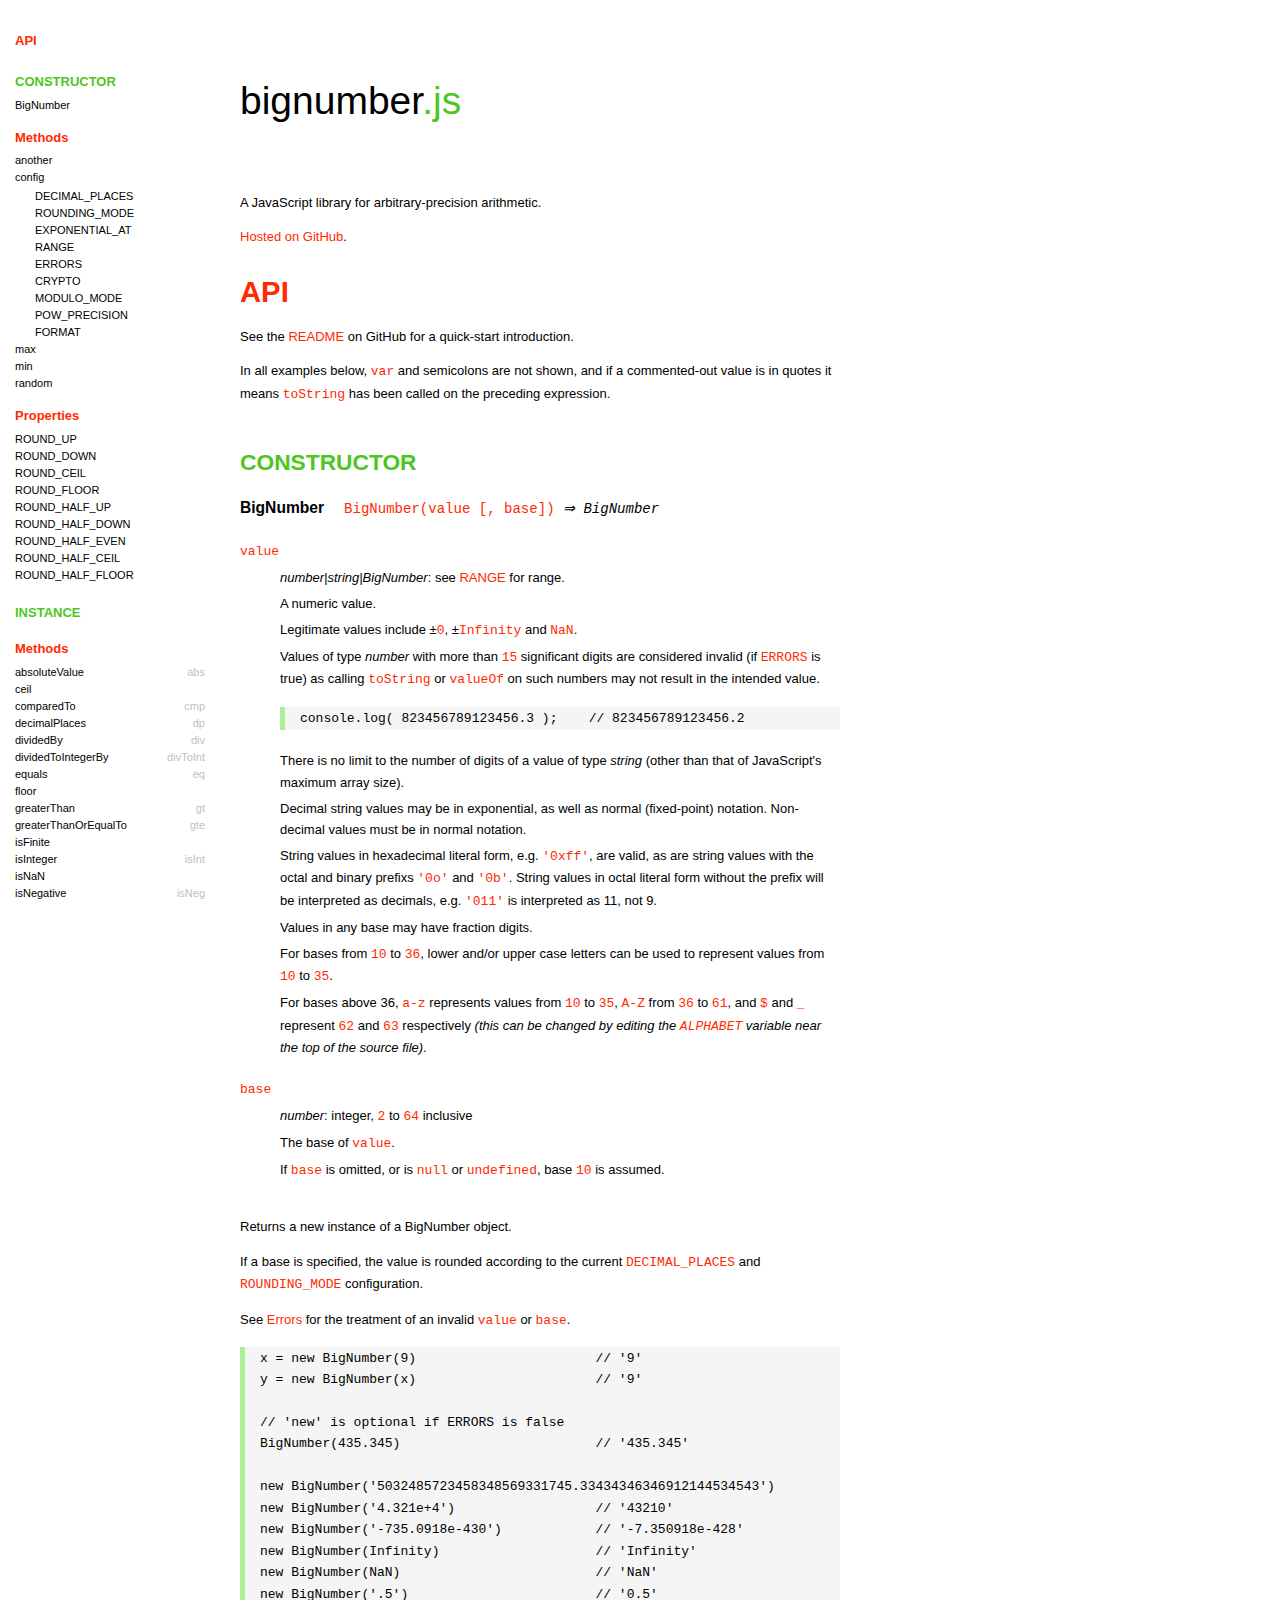
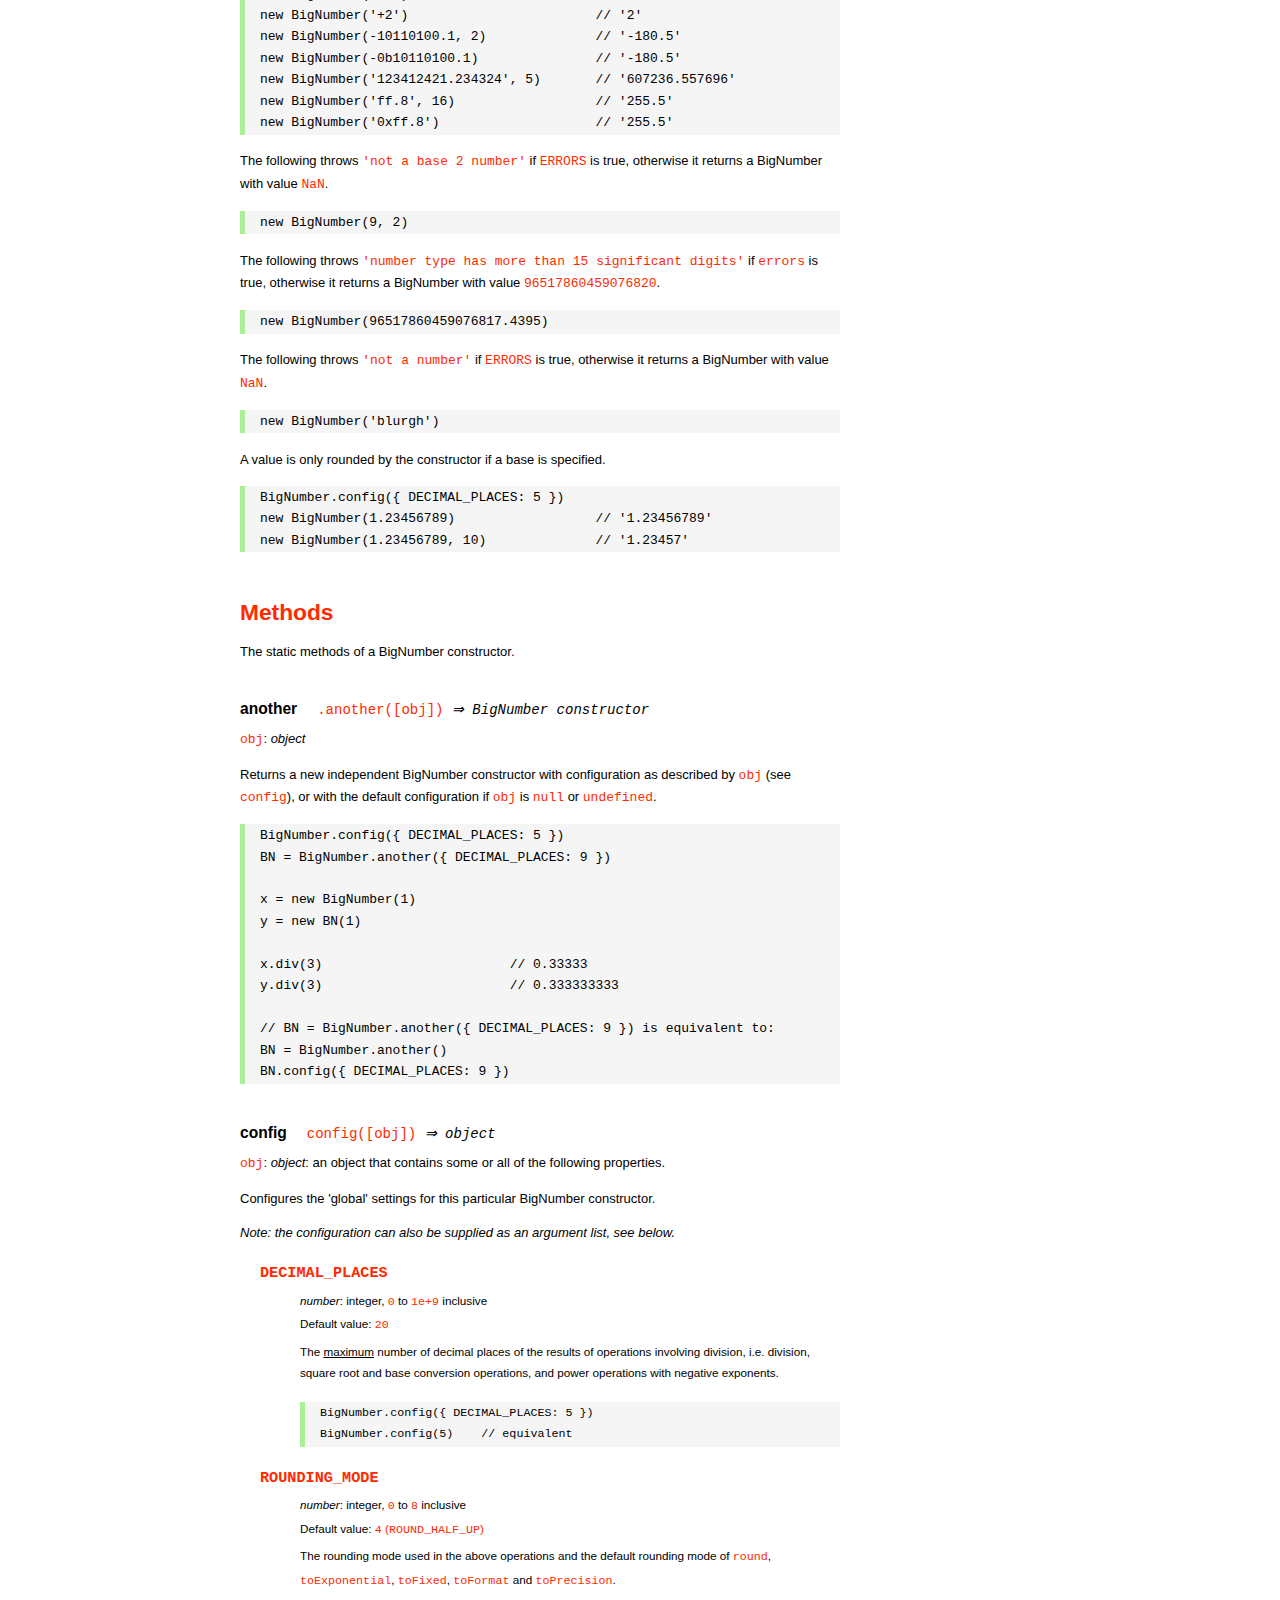
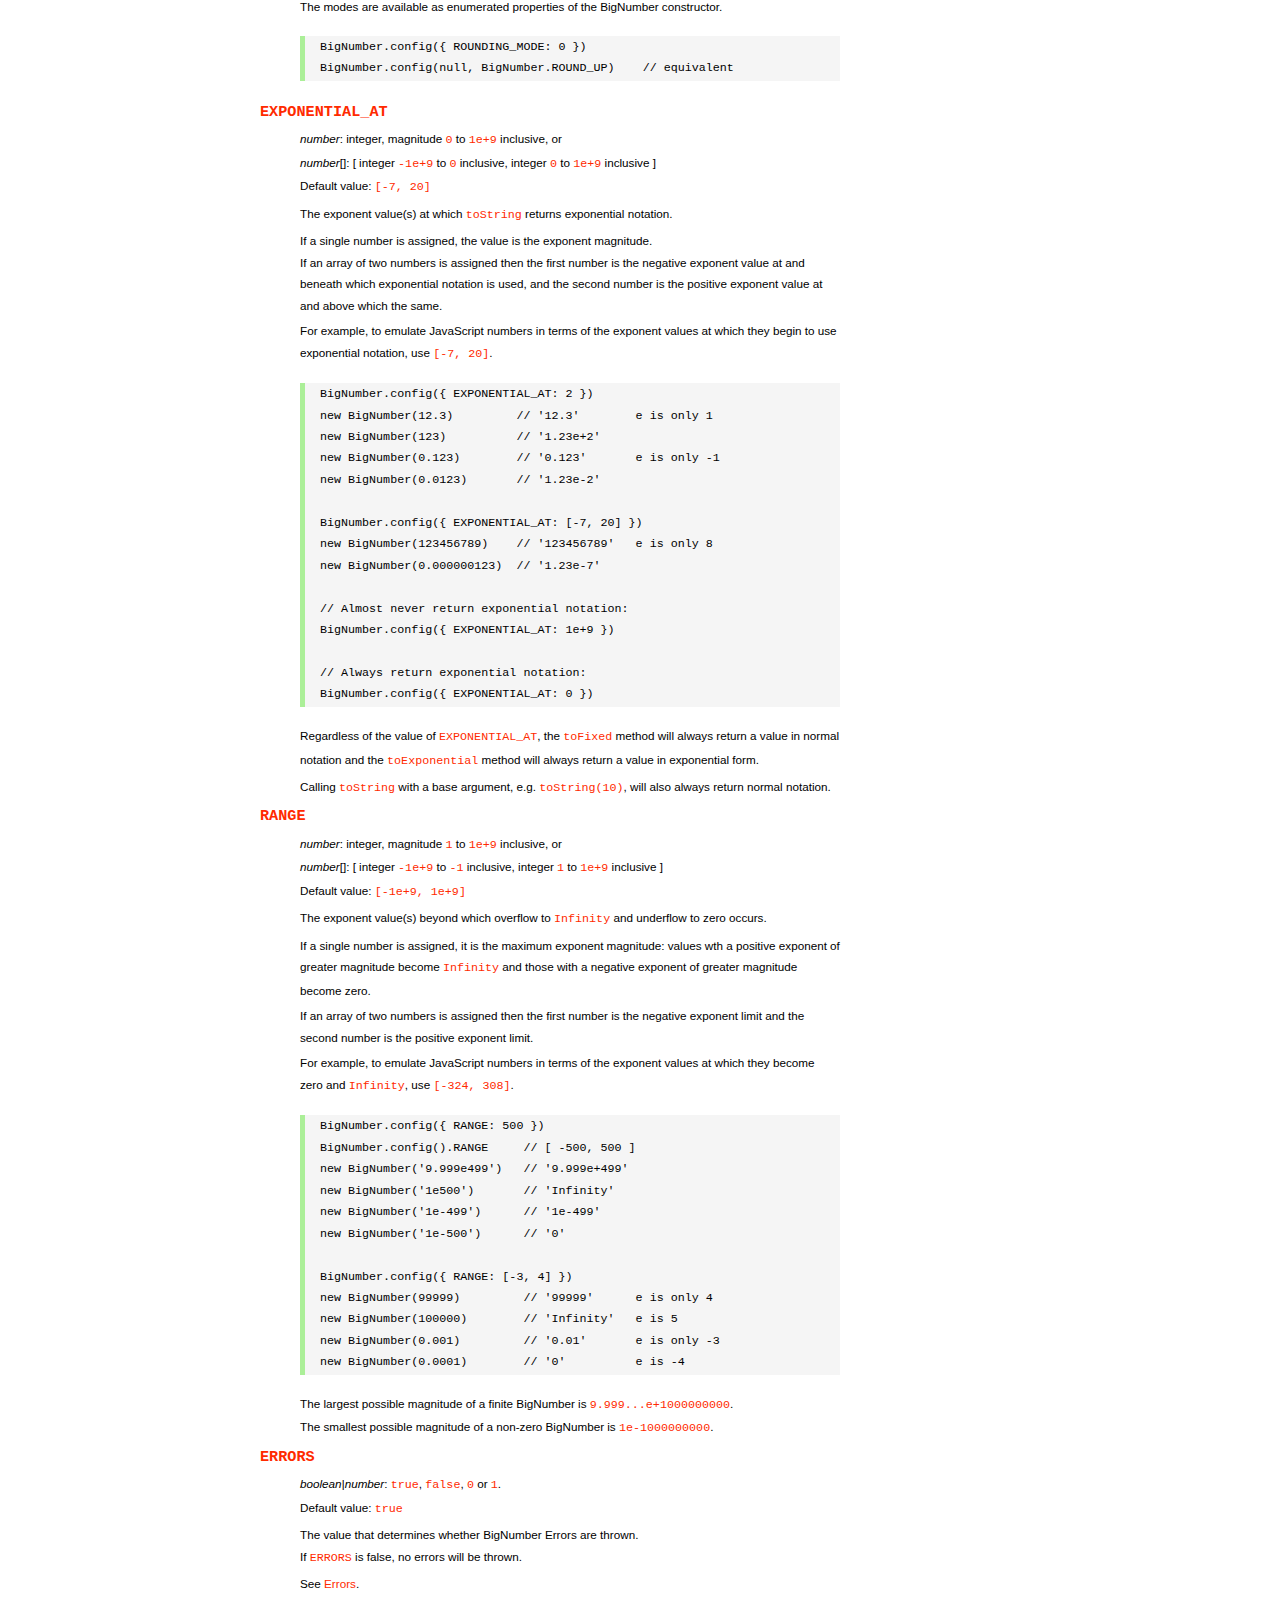
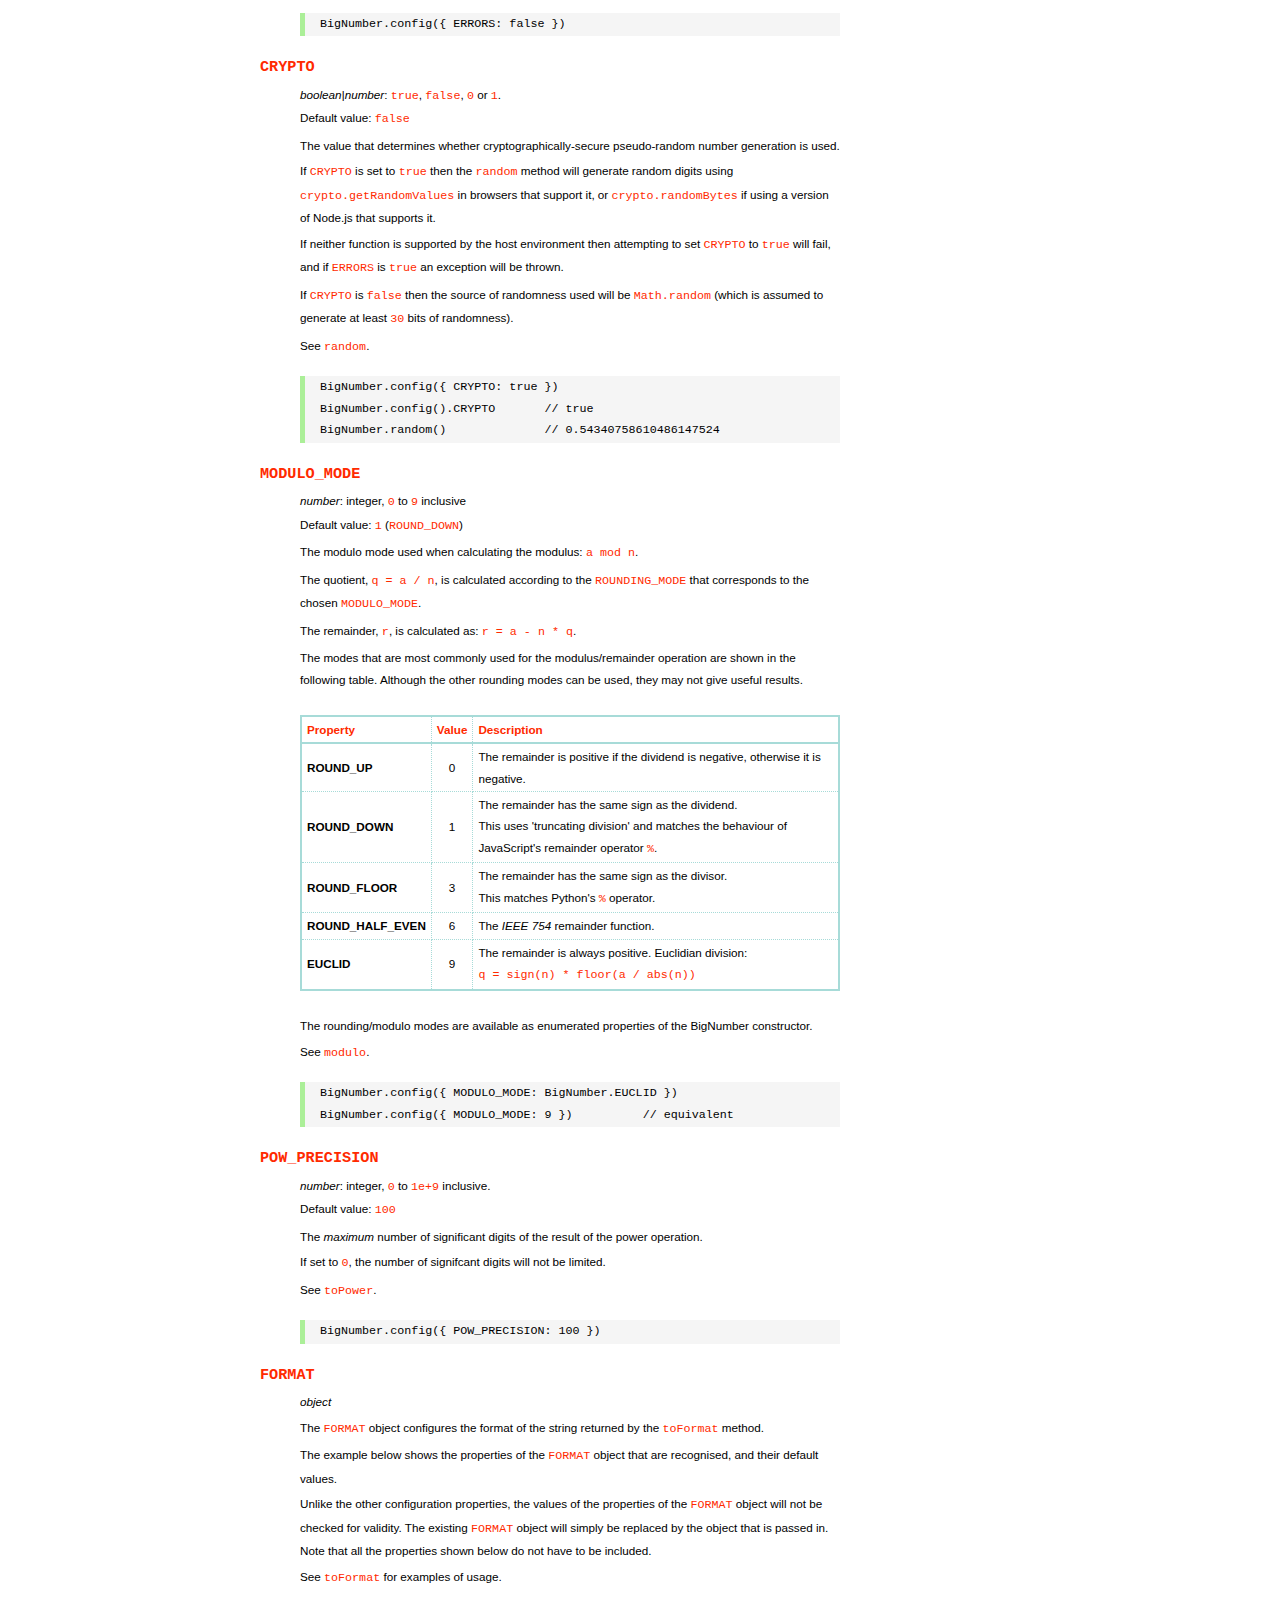
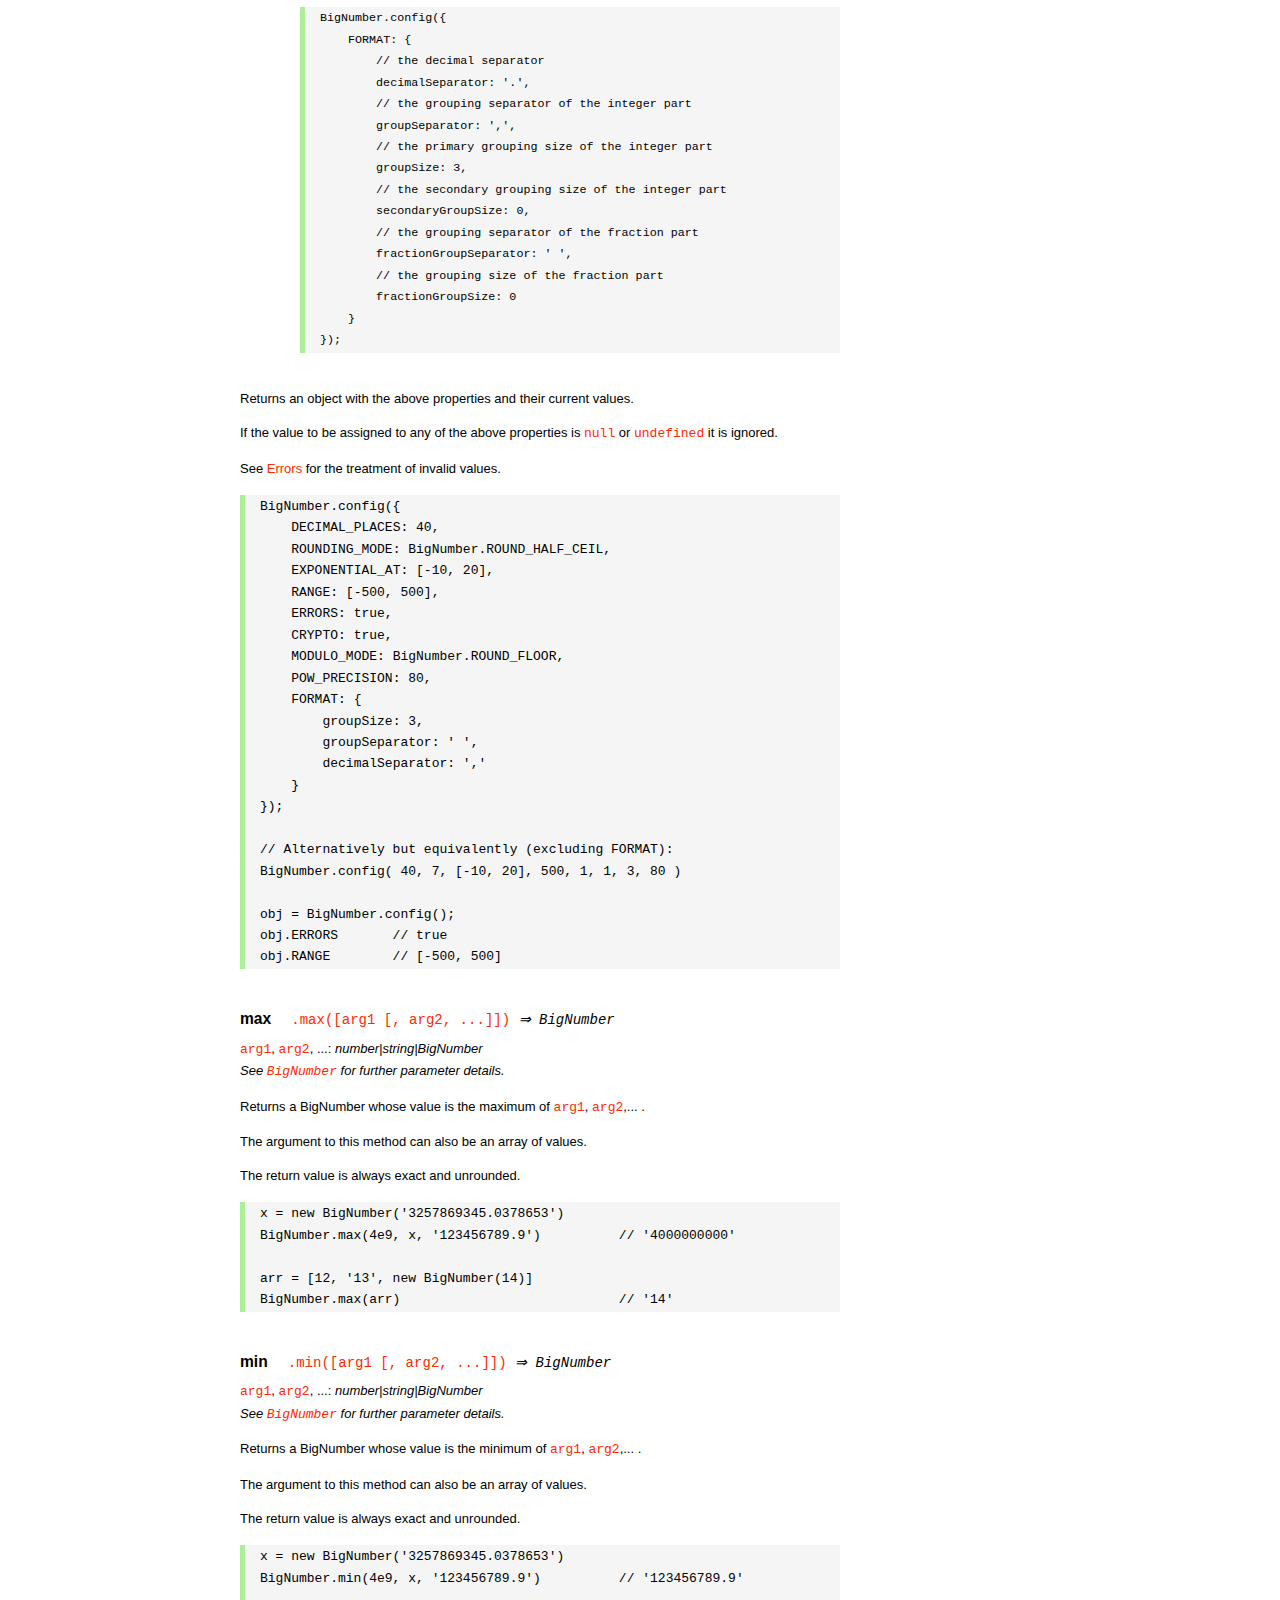
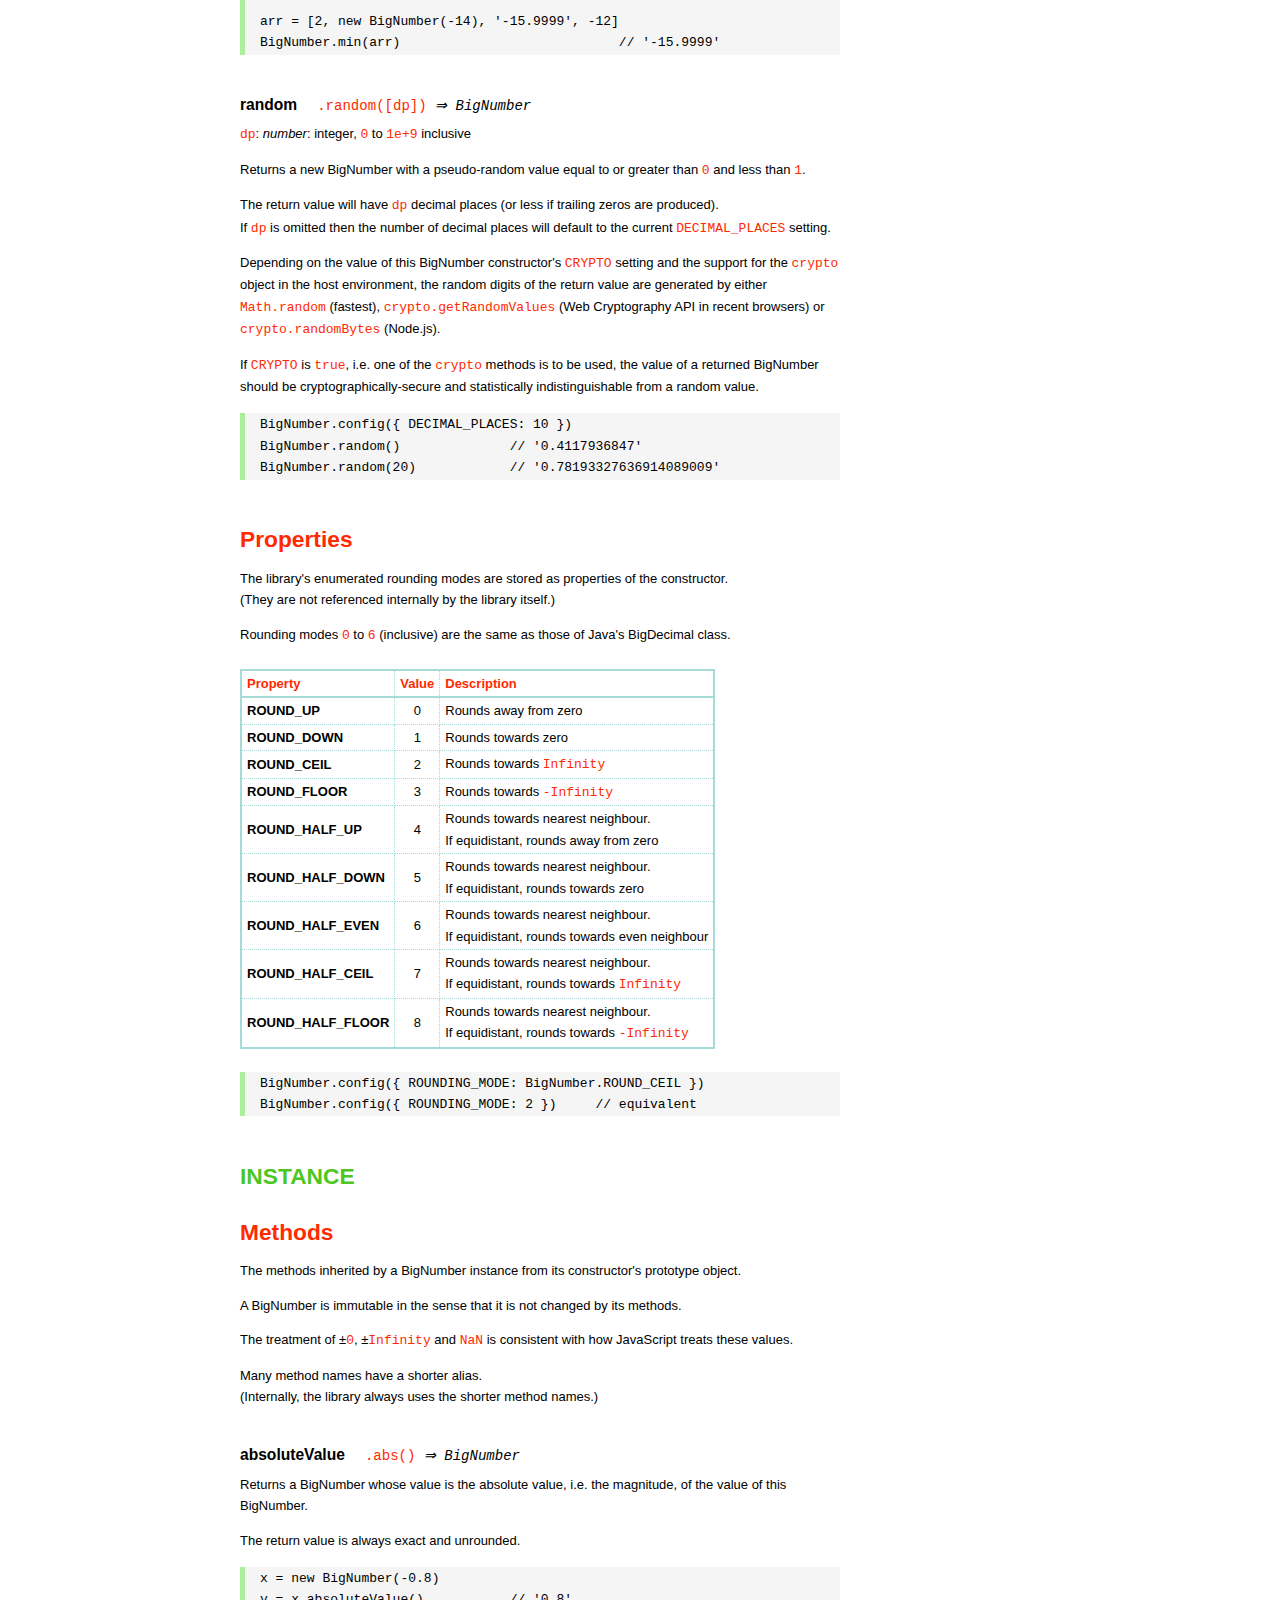
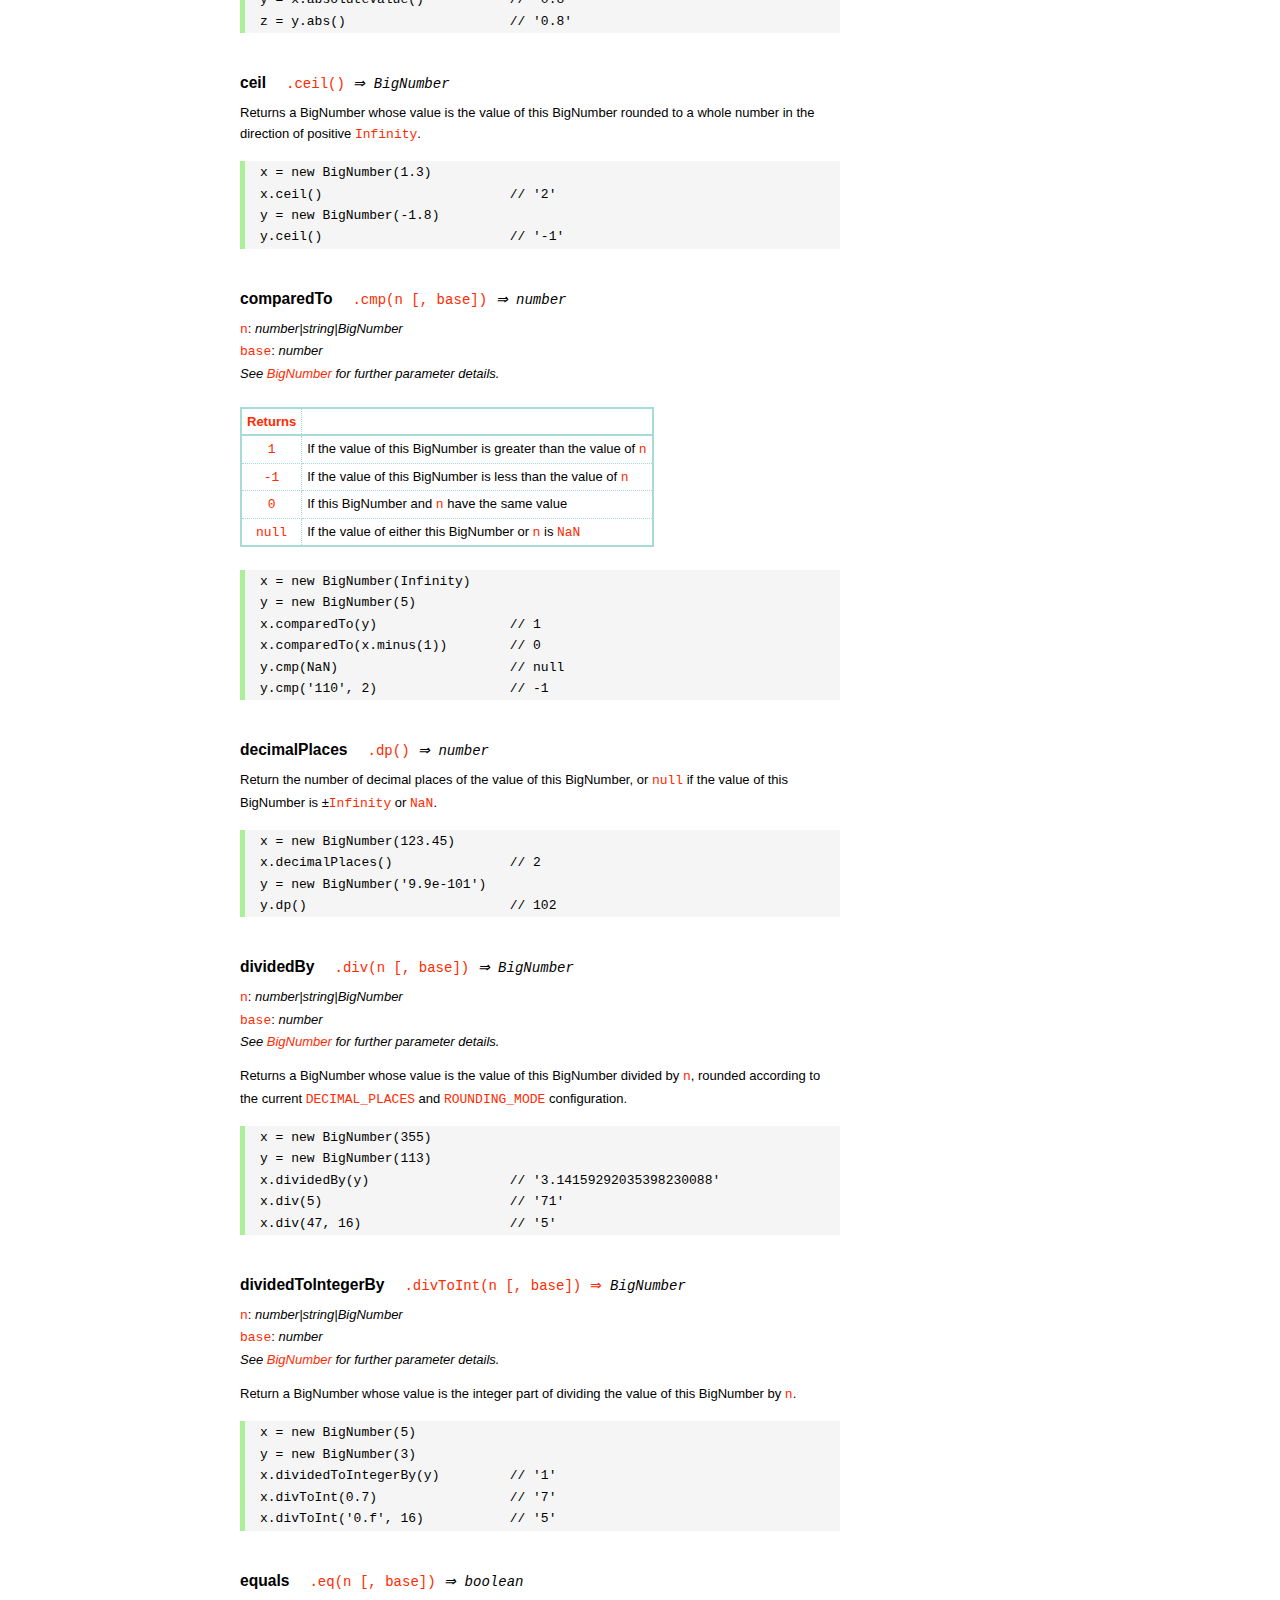
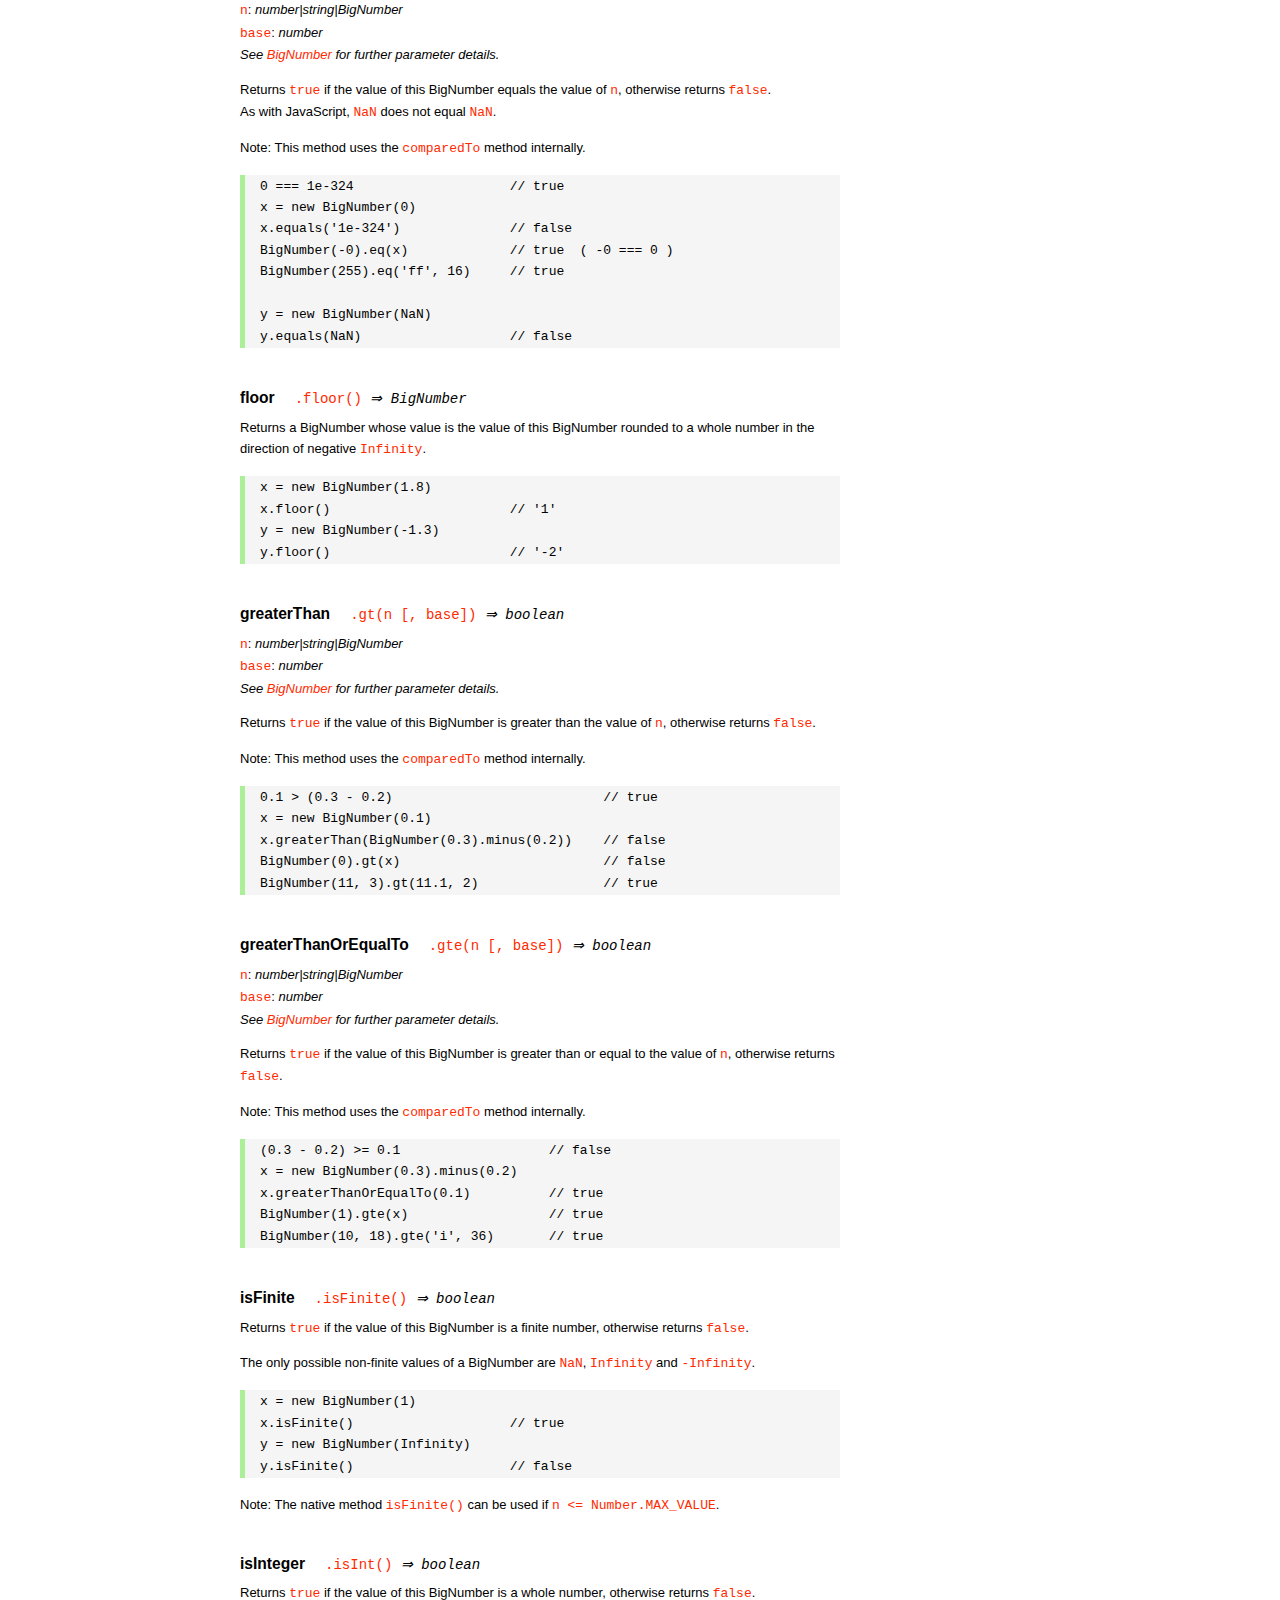
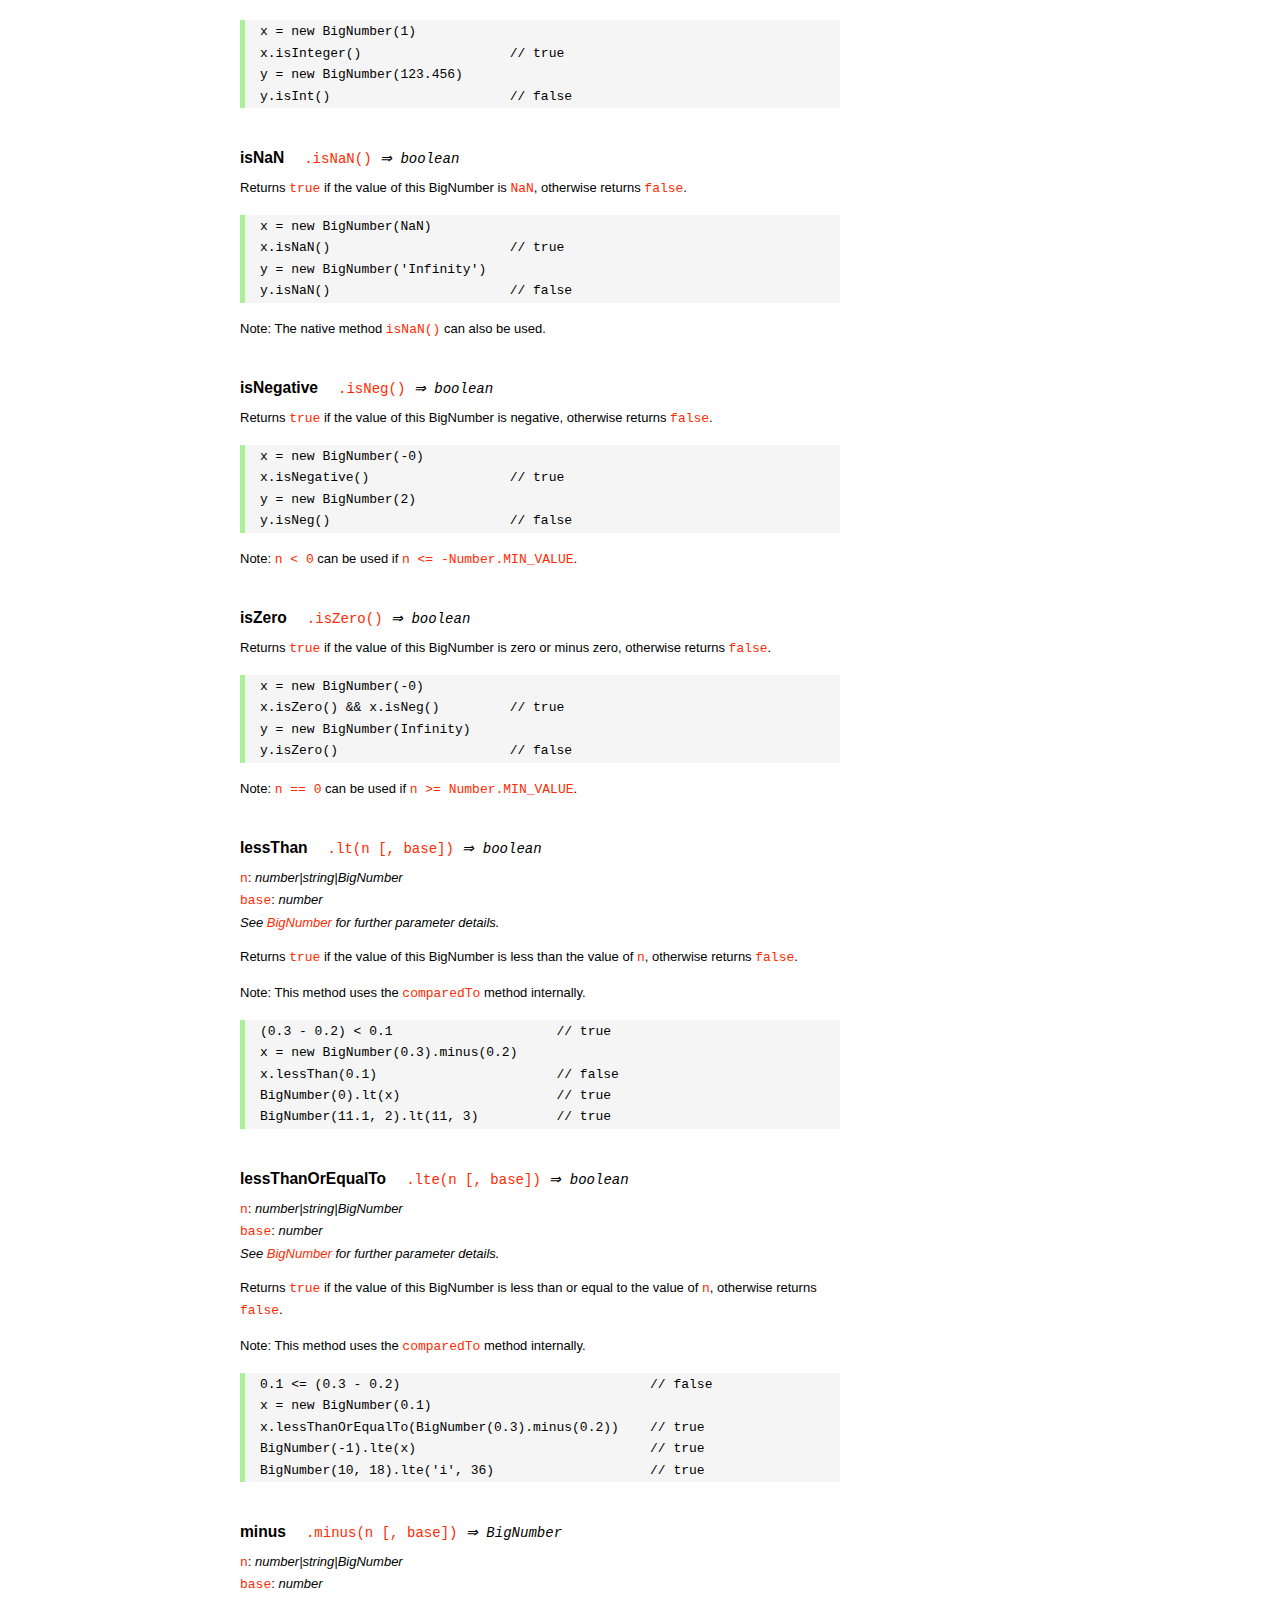
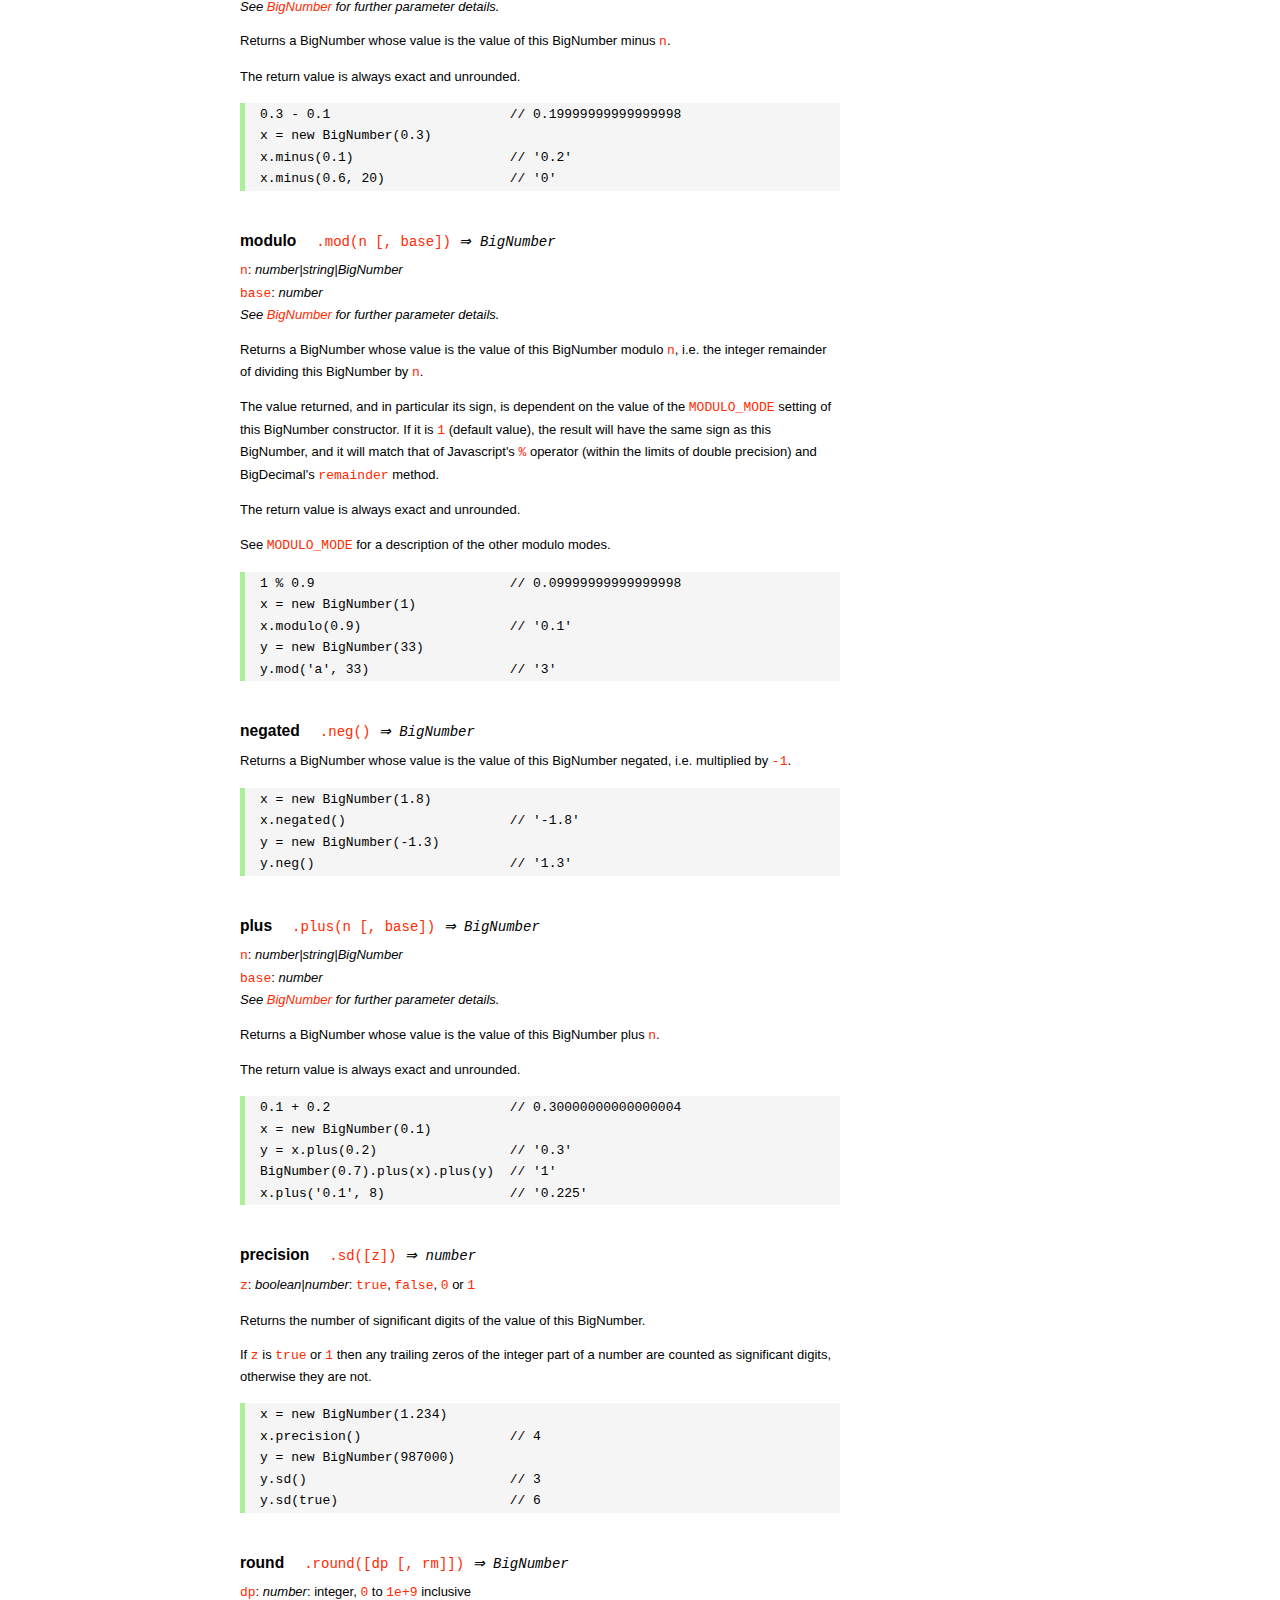
<file: node_modules/bignumber.js/doc/API.html>
<!DOCTYPE HTML>
<html>
<head>
<meta charset="utf-8">
<meta http-equiv="X-UA-Compatible" content="IE=edge">
<meta name="Author" content="M Mclaughlin">
<title>bignumber.js API</title>
<style>
html{font-size:100%}
body{background:#fff;font-family:"Helvetica Neue",Helvetica,Arial,sans-serif;font-size:13px;
  line-height:1.65em;min-height:100%;margin:0}
body,i{color:#000}
.nav{background:#fff;position:fixed;top:0;bottom:0;left:0;width:200px;overflow-y:auto;
  padding:15px 0 30px 15px}
div.container{width:600px;margin:50px 0 50px 240px}
p{margin:0 0 1em;width:600px}
pre,ul{margin:1em 0}
h1,h2,h3,h4,h5{margin:0;padding:1.5em 0 0}
h1,h2{padding:.75em 0}
!h1{font:400 3em Consolas,monaco,monospace;color:#000;margin-bottom:1em}
h1{font:400 3em Verdana,sans-serif;color:#000;margin-bottom:1em}
h2{font-size:2.25em;color:#ff2a00}
h3{font-size:1.75em;color:#4dc71f}
h4{font-size:1.75em;color:#ff2a00;padding-bottom:.75em}
h5{font-size:1.2em;margin-bottom:.4em}
h6{font-size:1.1em;margin-bottom:0.8em;padding:0.5em 0}
dd{padding-top:.35em}
dt{padding-top:.5em}
b{font-weight:700}
dt b{font-size:1.3em}
a,a:visited{color:#ff2a00;text-decoration:none}
a:active,a:hover{outline:0;text-decoration:underline}
.nav a,.nav b,.nav a:visited{display:block;color:#ff2a00;font-weight:700; margin-top:15px}
.nav b{color:#4dc71f;margin-top:20px;cursor:default;width:auto}
ul{list-style-type:none;padding:0 0 0 20px}
.nav ul{line-height:14px;padding-left:0;margin:5px 0 0}
.nav ul a,.nav ul a:visited,span{display:inline;color:#000;font-family:Verdana,Geneva,sans-serif;
  font-size:11px;font-weight:400;margin:0}
.inset,ul.inset{margin-left:20px}
.inset{font-size:.9em}
.nav li{width:auto;margin:0 0 3px}
.alias{font-style:italic;margin-left:20px}
table{border-collapse:collapse;border-spacing:0;border:2px solid #a7dbd8;margin:1.75em 0;padding:0}
td,th{text-align:left;margin:0;padding:2px 5px;border:1px dotted #a7dbd8}
th{border-top:2px solid #a7dbd8;border-bottom:2px solid #a7dbd8;color:#ff2a00}
code,pre{font-family:Consolas, monaco, monospace;font-weight:400}
pre{background:#f5f5f5;white-space:pre-wrap;word-wrap:break-word;border-left:5px solid #abef98;
  padding:1px 0 1px 15px;margin:1.2em 0}
code,.nav-title{color:#ff2a00}
.end{margin-bottom:25px}
.centre{text-align:center}
.error-table{font-size:13px;width:100%}
#faq{margin:3em 0 0}
li span{float:right;margin-right:10px;color:#c0c0c0}
#js{font:inherit;color:#4dc71f}
</style>
</head>
<body>

  <div class="nav">

    <a class='nav-title' href="#">API</a>

    <b> CONSTRUCTOR </b>
    <ul>
      <li><a href="#bignumber">BigNumber</a></li>
    </ul>

    <a href="#methods">Methods</a>
    <ul>
      <li><a href="#another">another</a></li>
      <li><a href="#config" >config</a></li>
      <li>
        <ul class="inset">
          <li><a href="#decimal-places">DECIMAL_PLACES</a></li>
          <li><a href="#rounding-mode" >ROUNDING_MODE</a></li>
          <li><a href="#exponential-at">EXPONENTIAL_AT</a></li>
          <li><a href="#range"         >RANGE</a></li>
          <li><a href="#errors"        >ERRORS</a></li>
          <li><a href="#crypto"        >CRYPTO</a></li>
          <li><a href="#modulo-mode"   >MODULO_MODE</a></li>
          <li><a href="#pow-precision" >POW_PRECISION</a></li>
          <li><a href="#format"        >FORMAT</a></li>
        </ul>
      </li>
      <li><a href="#max"    >max</a></li>
      <li><a href="#min"    >min</a></li>
      <li><a href="#random" >random</a></li>
    </ul>

    <a href="#constructor-properties">Properties</a>
    <ul>
      <li><a href="#round-up"        >ROUND_UP</a></li>
      <li><a href="#round-down"      >ROUND_DOWN</a></li>
      <li><a href="#round-ceil"      >ROUND_CEIL</a></li>
      <li><a href="#round-floor"     >ROUND_FLOOR</a></li>
      <li><a href="#round-half-up"   >ROUND_HALF_UP</a></li>
      <li><a href="#round-half-down" >ROUND_HALF_DOWN</a></li>
      <li><a href="#round-half-even" >ROUND_HALF_EVEN</a></li>
      <li><a href="#round-half-ceil" >ROUND_HALF_CEIL</a></li>
      <li><a href="#round-half-floor">ROUND_HALF_FLOOR</a></li>
    </ul>

    <b> INSTANCE </b>

    <a href="#prototype-methods">Methods</a>
    <ul>
      <li><a href="#abs"    >absoluteValue       </a><span>abs</span>     </li>
      <li><a href="#ceil"   >ceil                </a>                     </li>
      <li><a href="#cmp"    >comparedTo          </a><span>cmp</span>     </li>
      <li><a href="#dp"     >decimalPlaces       </a><span>dp</span>      </li>
      <li><a href="#div"    >dividedBy           </a><span>div</span>     </li>
      <li><a href="#divInt" >dividedToIntegerBy  </a><span>divToInt</span></li>
      <li><a href="#eq"     >equals              </a><span>eq</span>      </li>
      <li><a href="#floor"  >floor               </a>                     </li>
      <li><a href="#gt"     >greaterThan         </a><span>gt</span>      </li>
      <li><a href="#gte"    >greaterThanOrEqualTo</a><span>gte</span>     </li>
      <li><a href="#isF"    >isFinite            </a>                     </li>
      <li><a href="#isInt"  >isInteger           </a><span>isInt</span>   </li>
      <li><a href="#isNaN"  >isNaN               </a>                     </li>
      <li><a href="#isNeg"  >isNegative          </a><span>isNeg</span>   </li>
      <li><a href="#isZ"    >isZero              </a>                     </li>
      <li><a href="#lt"     >lessThan            </a><span>lt</span>      </li>
      <li><a href="#lte"    >lessThanOrEqualTo   </a><span>lte</span>     </li>
      <li><a href="#minus"  >minus               </a><span>sub</span>     </li>
      <li><a href="#mod"    >modulo              </a><span>mod</span>     </li>
      <li><a href="#neg"    >negated             </a><span>neg</span>     </li>
      <li><a href="#plus"   >plus                </a><span>add</span>     </li>
      <li><a href="#sd"     >precision           </a><span>sd</span>      </li>
      <li><a href="#round"  >round               </a>                     </li>
      <li><a href="#shift"  >shift               </a>                     </li>
      <li><a href="#sqrt"   >squareRoot          </a><span>sqrt</span>    </li>
      <li><a href="#times"  >times               </a><span>mul</span>     </li>
      <li><a href="#toD"    >toDigits            </a>                     </li>
      <li><a href="#toE"    >toExponential       </a>                     </li>
      <li><a href="#toFix"  >toFixed             </a>                     </li>
      <li><a href="#toFor"  >toFormat            </a>                     </li>
      <li><a href="#toFr"   >toFraction          </a>                     </li>
      <li><a href="#toJSON" >toJSON              </a>                     </li>
      <li><a href="#toN"    >toNumber            </a>                     </li>
      <li><a href="#pow"    >toPower             </a><span>pow</span>     </li>
      <li><a href="#toP"    >toPrecision         </a>                     </li>
      <li><a href="#toS"    >toString            </a>                     </li>
      <li><a href="#trunc"  >truncated           </a><span>trunc</span>   </li>
      <li><a href="#valueOf">valueOf             </a>                     </li>
    </ul>

    <a href="#instance-properties">Properties</a>
    <ul>
      <li><a href="#coefficient">c: coefficient</a></li>
      <li><a href="#exponent"   >e: exponent</a></li>
      <li><a href="#sign"       >s: sign</a></li>
    </ul>

    <a href="#zero-nan-infinity">Zero, NaN &amp; Infinity</a>
    <a href="#Errors">Errors</a>
    <a class='end' href="#faq">FAQ</a>

  </div>

  <div class="container">

    <h1>bignumber<span id='js'>.js</span></h1>

    <p>A JavaScript library for arbitrary-precision arithmetic.</p>
    <p><a href="https://github.com/MikeMcl/bignumber.js">Hosted on GitHub</a>. </p>

    <h2>API</h2>

    <p>
      See the <a href='https://github.com/MikeMcl/bignumber.js'>README</a> on GitHub for a
      quick-start introduction.
    </p>
    <p>
      In all examples below, <code>var</code> and semicolons are not shown, and if a commented-out
      value is in quotes it means <code>toString</code> has been called on the preceding expression.
    </p>


    <h3>CONSTRUCTOR</h3>

    <h5 id="bignumber">
      BigNumber<code class='inset'>BigNumber(value [, base]) <i>&rArr; BigNumber</i></code>
    </h5>
    <dl>
      <dt><code>value</code></dt>
      <dd>
        <i>number|string|BigNumber</i>: see <a href='#range'>RANGE</a> for
        range.
      </dd>
      <dd>
        A numeric value.
      </dd>
      <dd>
        Legitimate values include &plusmn;<code>0</code>, &plusmn;<code>Infinity</code> and
        <code>NaN</code>.
      </dd>
      <dd>
        Values of type <em>number</em> with more than <code>15</code> significant digits are
        considered invalid (if <a href='#errors'><code>ERRORS</code></a> is true) as calling
        <code><a href='#toS'>toString</a></code> or <code><a href='#valueOf'>valueOf</a></code> on
        such numbers may not result in the intended value.
        <pre>console.log( 823456789123456.3 );    // 823456789123456.2</pre>
      </dd>
      <dd>
        There is no limit to the number of digits of a value of type <em>string</em> (other than
        that of JavaScript's maximum array size).
      </dd>
      <dd>
        Decimal string values may be in exponential, as well as normal (fixed-point) notation.
        Non-decimal values must be in normal notation.
      </dd>
      <dd>
        String values in hexadecimal literal form, e.g. <code>'0xff'</code>, are valid, as are
        string values with the octal and binary prefixs <code>'0o'</code> and <code>'0b'</code>.
        String values in octal literal form without the prefix will be interpreted as
        decimals, e.g. <code>'011'</code> is interpreted as 11, not 9.
      </dd>
      <dd>Values in any base may have fraction digits.</dd>
      <dd>
        For bases from <code>10</code> to <code>36</code>, lower and/or upper case letters can be
        used to represent values from <code>10</code> to <code>35</code>.
      </dd>
      <dd>
        For bases above 36, <code>a-z</code> represents values from <code>10</code> to
        <code>35</code>, <code>A-Z</code> from <code>36</code> to <code>61</code>, and
        <code>$</code> and <code>_</code> represent <code>62</code> and <code>63</code> respectively
        <i>(this can be changed by editing the <code>ALPHABET</code> variable near the top of the
        source file)</i>.
      </dd>
    </dl>
    <dl>
      <dt><code>base</code></dt>
      <dd>
        <i>number</i>: integer, <code>2</code> to <code>64</code> inclusive
      </dd>
      <dd>The base of <code>value</code>.</dd>
      <dd>
        If <code>base</code> is omitted, or is <code>null</code> or <code>undefined</code>, base
        <code>10</code> is assumed.
      </dd>
    </dl>
    <br />
    <p>Returns a new instance of a BigNumber object.</p>
    <p>
      If a base is specified, the value is rounded according to
      the current <a href='#decimal-places'><code>DECIMAL_PLACES</code></a> and
      <a href='#rounding-mode'><code>ROUNDING_MODE</code></a> configuration.
    </p>
    <p>
      See <a href='#Errors'>Errors</a> for the treatment of an invalid <code>value</code> or
      <code>base</code>.
    </p>
    <pre>
x = new BigNumber(9)                       // '9'
y = new BigNumber(x)                       // '9'

// 'new' is optional if ERRORS is false
BigNumber(435.345)                         // '435.345'

new BigNumber('5032485723458348569331745.33434346346912144534543')
new BigNumber('4.321e+4')                  // '43210'
new BigNumber('-735.0918e-430')            // '-7.350918e-428'
new BigNumber(Infinity)                    // 'Infinity'
new BigNumber(NaN)                         // 'NaN'
new BigNumber('.5')                        // '0.5'
new BigNumber('+2')                        // '2'
new BigNumber(-10110100.1, 2)              // '-180.5'
new BigNumber(-0b10110100.1)               // '-180.5'
new BigNumber('123412421.234324', 5)       // '607236.557696'
new BigNumber('ff.8', 16)                  // '255.5'
new BigNumber('0xff.8')                    // '255.5'</pre>
    <p>
      The following throws <code>'not a base 2 number'</code> if
      <a href='#errors'><code>ERRORS</code></a> is true, otherwise it returns a BigNumber with value
      <code>NaN</code>.
    </p>
    <pre>new BigNumber(9, 2)</pre>
    <p>
      The following throws <code>'number type has more than 15 significant digits'</code> if
      <a href='#errors'><code>errors</code></a> is true, otherwise it returns a BigNumber with value
      <code>96517860459076820</code>.
    </p>
    <pre>new BigNumber(96517860459076817.4395)</pre>
    <p>
      The following throws <code>'not a number'</code> if <a href='#errors'><code>ERRORS</code></a>
      is true, otherwise it returns a BigNumber with value <code>NaN</code>.
    </p>
    <pre>new BigNumber('blurgh')</pre>
    <p>
      A value is only rounded by the constructor if a base is specified.
    </p>
    <pre>BigNumber.config({ DECIMAL_PLACES: 5 })
new BigNumber(1.23456789)                  // '1.23456789'
new BigNumber(1.23456789, 10)              // '1.23457'</pre>



    <h4 id="methods">Methods</h4>
     <p>The static methods of a BigNumber constructor.</p>




    <h5 id="another">
       another<code class='inset'>.another([obj]) <i>&rArr; BigNumber constructor</i></code>
    </h5>
    <p><code>obj</code>: <i>object</i></p>
    <p>
      Returns a new independent BigNumber constructor with configuration as described by
      <code>obj</code> (see <a href='#config'><code>config</code></a>), or with the default
      configuration if <code>obj</code> is <code>null</code> or <code>undefined</code>.
    </p>
    <pre>BigNumber.config({ DECIMAL_PLACES: 5 })
BN = BigNumber.another({ DECIMAL_PLACES: 9 })

x = new BigNumber(1)
y = new BN(1)

x.div(3)                        // 0.33333
y.div(3)                        // 0.333333333

// BN = BigNumber.another({ DECIMAL_PLACES: 9 }) is equivalent to:
BN = BigNumber.another()
BN.config({ DECIMAL_PLACES: 9 })</pre>



    <h5 id="config">config<code class='inset'>config([obj]) <i>&rArr; object</i></code></h5>
    <p>
      <code>obj</code>: <i>object</i>: an object that contains some or all of the following
      properties.
    </p>
    <p>Configures the 'global' settings for this particular BigNumber constructor.</p>
    <p><i>Note: the configuration can also be supplied as an argument list, see below.</i></p>
    <dl class='inset'>
      <dt id="decimal-places"><code><b>DECIMAL_PLACES</b></code></dt>
      <dd>
        <i>number</i>: integer, <code>0</code> to <code>1e+9</code> inclusive<br />
        Default value: <code>20</code>
      </dd>
      <dd>
        The <u>maximum</u> number of decimal places of the results of operations involving
        division, i.e. division, square root and base conversion operations, and power
        operations with negative exponents.<br />
      </dd>
      <dd>
      <pre>BigNumber.config({ DECIMAL_PLACES: 5 })
BigNumber.config(5)    // equivalent</pre>
      </dd>



      <dt id="rounding-mode"><code><b>ROUNDING_MODE</b></code></dt>
      <dd>
        <i>number</i>: integer, <code>0</code> to <code>8</code> inclusive<br />
        Default value: <code>4</code> <a href="#h-up">(<code>ROUND_HALF_UP</code>)</a>
      </dd>
      <dd>
        The rounding mode used in the above operations and the default rounding mode of
        <a href='#round'><code>round</code></a>,
        <a href='#toE'><code>toExponential</code></a>,
        <a href='#toFix'><code>toFixed</code></a>,
        <a href='#toFor'><code>toFormat</code></a> and
        <a href='#toP'><code>toPrecision</code></a>.
      </dd>
      <dd>The modes are available as enumerated properties of the BigNumber constructor.</dd>
       <dd>
      <pre>BigNumber.config({ ROUNDING_MODE: 0 })
BigNumber.config(null, BigNumber.ROUND_UP)    // equivalent</pre>
        </dd>



      <dt id="exponential-at"><code><b>EXPONENTIAL_AT</b></code></dt>
      <dd>
        <i>number</i>: integer, magnitude <code>0</code> to <code>1e+9</code> inclusive, or
        <br />
        <i>number</i>[]: [ integer <code>-1e+9</code> to <code>0</code> inclusive, integer
        <code>0</code> to <code>1e+9</code> inclusive ]<br />
        Default value: <code>[-7, 20]</code>
      </dd>
      <dd>
        The exponent value(s) at which <code>toString</code> returns exponential notation.
      </dd>
      <dd>
        If a single number is assigned, the value is the exponent magnitude.<br />
        If an array of two numbers is assigned then the first number is the negative exponent
        value at and beneath which exponential notation is used, and the second number is the
        positive exponent value at and above which the same.
      </dd>
      <dd>
        For example, to emulate JavaScript numbers in terms of the exponent values at which they
        begin to use exponential notation, use <code>[-7, 20]</code>.
      </dd>
      <dd>
      <pre>BigNumber.config({ EXPONENTIAL_AT: 2 })
new BigNumber(12.3)         // '12.3'        e is only 1
new BigNumber(123)          // '1.23e+2'
new BigNumber(0.123)        // '0.123'       e is only -1
new BigNumber(0.0123)       // '1.23e-2'

BigNumber.config({ EXPONENTIAL_AT: [-7, 20] })
new BigNumber(123456789)    // '123456789'   e is only 8
new BigNumber(0.000000123)  // '1.23e-7'

// Almost never return exponential notation:
BigNumber.config({ EXPONENTIAL_AT: 1e+9 })

// Always return exponential notation:
BigNumber.config({ EXPONENTIAL_AT: 0 })</pre>
      </dd>
      <dd>
        Regardless of the value of <code>EXPONENTIAL_AT</code>, the <code>toFixed</code> method
        will always return a value in normal notation and the <code>toExponential</code> method
        will always return a value in exponential form.
      </dd>
      <dd>
        Calling <code>toString</code> with a base argument, e.g. <code>toString(10)</code>, will
        also always return normal notation.
      </dd>



      <dt id="range"><code><b>RANGE</b></code></dt>
      <dd>
        <i>number</i>: integer, magnitude <code>1</code> to <code>1e+9</code> inclusive, or
        <br />
        <i>number</i>[]: [ integer <code>-1e+9</code> to <code>-1</code> inclusive, integer
        <code>1</code> to <code>1e+9</code> inclusive ]<br />
        Default value: <code>[-1e+9, 1e+9]</code>
      </dd>
      <dd>
        The exponent value(s) beyond which overflow to <code>Infinity</code> and underflow to
        zero occurs.
      </dd>
      <dd>
        If a single number is assigned, it is the maximum exponent magnitude: values wth a
        positive exponent of greater magnitude become <code>Infinity</code> and those with a
        negative exponent of greater magnitude become zero.
      <dd>
        If an array of two numbers is assigned then the first number is the negative exponent
        limit and the second number is the positive exponent limit.
      </dd>
      <dd>
        For example, to emulate JavaScript numbers in terms of the exponent values at which they
        become zero and <code>Infinity</code>, use <code>[-324, 308]</code>.
      </dd>
      <dd>
      <pre>BigNumber.config({ RANGE: 500 })
BigNumber.config().RANGE     // [ -500, 500 ]
new BigNumber('9.999e499')   // '9.999e+499'
new BigNumber('1e500')       // 'Infinity'
new BigNumber('1e-499')      // '1e-499'
new BigNumber('1e-500')      // '0'

BigNumber.config({ RANGE: [-3, 4] })
new BigNumber(99999)         // '99999'      e is only 4
new BigNumber(100000)        // 'Infinity'   e is 5
new BigNumber(0.001)         // '0.01'       e is only -3
new BigNumber(0.0001)        // '0'          e is -4</pre>
      </dd>
      <dd>
        The largest possible magnitude of a finite BigNumber is
        <code>9.999...e+1000000000</code>.<br />
        The smallest possible magnitude of a non-zero BigNumber is <code>1e-1000000000</code>.
      </dd>



      <dt id="errors"><code><b>ERRORS</b></code></dt>
      <dd>
        <i>boolean|number</i>: <code>true</code>, <code>false</code>, <code>0</code> or
        <code>1</code>.<br />
        Default value: <code>true</code>
      </dd>
      <dd>
        The value that determines whether BigNumber Errors are thrown.<br />
        If <code>ERRORS</code> is false, no errors will be thrown.
      </dd>
      <dd>See <a href='#Errors'>Errors</a>.</dd>
      <dd><pre>BigNumber.config({ ERRORS: false })</pre></dd>



      <dt id="crypto"><code><b>CRYPTO</b></code></dt>
      <dd>
        <i>boolean|number</i>: <code>true</code>, <code>false</code>, <code>0</code> or
        <code>1</code>.<br />
        Default value: <code>false</code>
      </dd>
      <dd>
        The value that determines whether cryptographically-secure pseudo-random number
        generation is used.
      </dd>
      <dd>
        If <code>CRYPTO</code> is set to <code>true</code> then the
        <a href='#random'><code>random</code></a> method will generate random digits using
        <code>crypto.getRandomValues</code> in browsers that support it, or
        <code>crypto.randomBytes</code> if using a version of Node.js that supports it.
      </dd>
      <dd>
        If neither function is supported by the host environment then attempting to set
        <code>CRYPTO</code> to <code>true</code> will fail, and if <code>ERRORS</code>
        is <code>true</code> an exception will be thrown.
      </dd>
      <dd>
        If <code>CRYPTO</code> is <code>false</code> then the source of randomness used will be
        <code>Math.random</code> (which is assumed to generate at least <code>30</code> bits of
        randomness).
      </dd>
      <dd>See <a href='#random'><code>random</code></a>.</dd>
      <dd>
      <pre>BigNumber.config({ CRYPTO: true })
BigNumber.config().CRYPTO       // true
BigNumber.random()              // 0.54340758610486147524</pre>
      </dd>



      <dt id="modulo-mode"><code><b>MODULO_MODE</b></code></dt>
      <dd>
        <i>number</i>: integer, <code>0</code> to <code>9</code> inclusive<br />
        Default value: <code>1</code> (<a href="#round-down"><code>ROUND_DOWN</code></a>)
      </dd>
      <dd>The modulo mode used when calculating the modulus: <code>a mod n</code>.</dd>
      <dd>
        The quotient, <code>q = a / n</code>, is calculated according to the
        <a href='#rounding-mode'><code>ROUNDING_MODE</code></a> that corresponds to the chosen
        <code>MODULO_MODE</code>.
      </dd>
      <dd>The remainder, <code>r</code>, is calculated as: <code>r = a - n * q</code>.</dd>
      <dd>
        The modes that are most commonly used for the modulus/remainder operation are shown in
        the following table. Although the other rounding modes can be used, they may not give
        useful results.
      </dd>
      <dd>
        <table>
          <tr><th>Property</th><th>Value</th><th>Description</th></tr>
          <tr>
            <td><b>ROUND_UP</b></td><td class='centre'>0</td>
            <td>
              The remainder is positive if the dividend is negative, otherwise it is negative.
            </td>
          </tr>
          <tr>
            <td><b>ROUND_DOWN</b></td><td class='centre'>1</td>
            <td>
              The remainder has the same sign as the dividend.<br />
              This uses 'truncating division' and matches the behaviour of JavaScript's
              remainder operator <code>%</code>.
            </td>
          </tr>
          <tr>
            <td><b>ROUND_FLOOR</b></td><td class='centre'>3</td>
            <td>
              The remainder has the same sign as the divisor.<br />
              This matches Python's <code>%</code> operator.
            </td>
          </tr>
          <tr>
            <td><b>ROUND_HALF_EVEN</b></td><td class='centre'>6</td>
            <td>The <i>IEEE 754</i> remainder function.</td>
          </tr>
           <tr>
             <td><b>EUCLID</b></td><td class='centre'>9</td>
             <td>
               The remainder is always positive. Euclidian division: <br />
               <code>q = sign(n) * floor(a / abs(n))</code>
             </td>
           </tr>
        </table>
      </dd>
      <dd>
        The rounding/modulo modes are available as enumerated properties of the BigNumber
        constructor.
      </dd>
      <dd>See <a href='#mod'><code>modulo</code></a>.</dd>
      <dd>
        <pre>BigNumber.config({ MODULO_MODE: BigNumber.EUCLID })
BigNumber.config({ MODULO_MODE: 9 })          // equivalent</pre>
      </dd>



      <dt id="pow-precision"><code><b>POW_PRECISION</b></code></dt>
      <dd>
        <i>number</i>: integer, <code>0</code> to <code>1e+9</code> inclusive.<br />
        Default value: <code>100</code>
      </dd>
      <dd>
        The <i>maximum</i> number of significant digits of the result of the power operation.
      </dd>
      <dd>If set to <code>0</code>, the number of signifcant digits will not be limited.</dd>
      <dd>See <a href='#pow'><code>toPower</code></a>.</dd>
      <dd><pre>BigNumber.config({ POW_PRECISION: 100 })</pre></dd>



      <dt id="format"><code><b>FORMAT</b></code></dt>
      <dd><i>object</i></dd>
      <dd>
        The <code>FORMAT</code> object configures the format of the string returned by the
        <a href='#toFor'><code>toFormat</code></a> method.
      </dd>
      <dd>
        The example below shows the properties of the <code>FORMAT</code> object that are
        recognised, and their default values.
      </dd>
      <dd>
         Unlike the other configuration properties, the values of the properties of the
         <code>FORMAT</code> object will not be checked for validity. The existing
         <code>FORMAT</code> object will simply be replaced by the object that is passed in.
         Note that all the properties shown below do not have to be included.
      </dd>
      <dd>See <a href='#toFor'><code>toFormat</code></a> for examples of usage.</dd>
      <dd>
      <pre>
BigNumber.config({
    FORMAT: {
        // the decimal separator
        decimalSeparator: '.',
        // the grouping separator of the integer part
        groupSeparator: ',',
        // the primary grouping size of the integer part
        groupSize: 3,
        // the secondary grouping size of the integer part
        secondaryGroupSize: 0,
        // the grouping separator of the fraction part
        fractionGroupSeparator: ' ',
        // the grouping size of the fraction part
        fractionGroupSize: 0
    }
});</pre>
      </dd>
    </dl>
    <br />
    <p>Returns an object with the above properties and their current values.</p>
    <p>
      If the value to be assigned to any of the above properties is <code>null</code> or
      <code>undefined</code> it is ignored.
    </p>
    <p>See <a href='#Errors'>Errors</a> for the treatment of invalid values.</p>
    <pre>
BigNumber.config({
    DECIMAL_PLACES: 40,
    ROUNDING_MODE: BigNumber.ROUND_HALF_CEIL,
    EXPONENTIAL_AT: [-10, 20],
    RANGE: [-500, 500],
    ERRORS: true,
    CRYPTO: true,
    MODULO_MODE: BigNumber.ROUND_FLOOR,
    POW_PRECISION: 80,
    FORMAT: {
        groupSize: 3,
        groupSeparator: ' ',
        decimalSeparator: ','
    }
});

// Alternatively but equivalently (excluding FORMAT):
BigNumber.config( 40, 7, [-10, 20], 500, 1, 1, 3, 80 )

obj = BigNumber.config();
obj.ERRORS       // true
obj.RANGE        // [-500, 500]</pre>



    <h5 id="max">
      max<code class='inset'>.max([arg1 [, arg2, ...]]) <i>&rArr; BigNumber</i></code>
    </h5>
    <p>
      <code>arg1</code>, <code>arg2</code>, ...: <i>number|string|BigNumber</i><br />
      <i>See <code><a href="#bignumber">BigNumber</a></code> for further parameter details.</i>
    </p>
    <p>
      Returns a BigNumber whose value is the maximum of <code>arg1</code>,
      <code>arg2</code>,... .
    </p>
    <p>The argument to this method can also be an array of values.</p>
    <p>The return value is always exact and unrounded.</p>
    <pre>x = new BigNumber('3257869345.0378653')
BigNumber.max(4e9, x, '123456789.9')          // '4000000000'

arr = [12, '13', new BigNumber(14)]
BigNumber.max(arr)                            // '14'</pre>



    <h5 id="min">
      min<code class='inset'>.min([arg1 [, arg2, ...]]) <i>&rArr; BigNumber</i></code>
    </h5>
    <p>
      <code>arg1</code>, <code>arg2</code>, ...: <i>number|string|BigNumber</i><br />
      <i>See <code><a href="#bignumber">BigNumber</a></code> for further parameter details.</i>
    </p>
    <p>
      Returns a BigNumber whose value is the minimum of <code>arg1</code>,
      <code>arg2</code>,... .
    </p>
    <p>The argument to this method can also be an array of values.</p>
    <p>The return value is always exact and unrounded.</p>
    <pre>x = new BigNumber('3257869345.0378653')
BigNumber.min(4e9, x, '123456789.9')          // '123456789.9'

arr = [2, new BigNumber(-14), '-15.9999', -12]
BigNumber.min(arr)                            // '-15.9999'</pre>



    <h5 id="random">
      random<code class='inset'>.random([dp]) <i>&rArr; BigNumber</i></code>
    </h5>
    <p><code>dp</code>: <i>number</i>: integer, <code>0</code> to <code>1e+9</code> inclusive</p>
    <p>
      Returns a new BigNumber with a pseudo-random value equal to or greater than <code>0</code> and
      less than <code>1</code>.
    </p>
    <p>
      The return value will have <code>dp</code> decimal places (or less if trailing zeros are
      produced).<br />
      If <code>dp</code> is omitted then the number of decimal places will default to the current
      <a href='#decimal-places'><code>DECIMAL_PLACES</code></a> setting.
    </p>
    <p>
      Depending on the value of this BigNumber constructor's
      <a href='#crypto'><code>CRYPTO</code></a> setting and the support for the
      <code>crypto</code> object in the host environment, the random digits of the return value are
      generated by either <code>Math.random</code> (fastest), <code>crypto.getRandomValues</code>
      (Web Cryptography API in recent browsers) or <code>crypto.randomBytes</code> (Node.js).
    </p>
    <p>
      If <a href='#crypto'><code>CRYPTO</code></a> is <code>true</code>, i.e. one of the
      <code>crypto</code> methods is to be used, the value of a returned BigNumber should be
      cryptographically-secure and statistically indistinguishable from a random value.
    </p>
    <pre>BigNumber.config({ DECIMAL_PLACES: 10 })
BigNumber.random()              // '0.4117936847'
BigNumber.random(20)            // '0.78193327636914089009'</pre>



    <h4 id="constructor-properties">Properties</h4>
    <p>
      The library's enumerated rounding modes are stored as properties of the constructor.<br />
      (They are not referenced internally by the library itself.)
    </p>
    <p>
      Rounding modes <code>0</code> to <code>6</code> (inclusive) are the same as those of Java's
      BigDecimal class.
    </p>
    <table>
      <tr>
        <th>Property</th>
        <th>Value</th>
        <th>Description</th>
      </tr>
      <tr>
        <td id="round-up"><b>ROUND_UP</b></td>
        <td class='centre'>0</td>
        <td>Rounds away from zero</td>
      </tr>
      <tr>
        <td id="round-down"><b>ROUND_DOWN</b></td>
        <td class='centre'>1</td>
        <td>Rounds towards zero</td>
      </tr>
      <tr>
        <td id="round-ceil"><b>ROUND_CEIL</b></td>
        <td class='centre'>2</td>
        <td>Rounds towards <code>Infinity</code></td>
      </tr>
      <tr>
        <td id="round-floor"><b>ROUND_FLOOR</b></td>
        <td class='centre'>3</td>
        <td>Rounds towards <code>-Infinity</code></td>
      </tr>
      <tr>
        <td id="round-half-up"><b>ROUND_HALF_UP</b></td>
        <td class='centre'>4</td>
        <td>
          Rounds towards nearest neighbour.<br />
          If equidistant, rounds away from zero
        </td>
      </tr>
      <tr>
        <td id="round-half-down"><b>ROUND_HALF_DOWN</b></td>
        <td class='centre'>5</td>
        <td>
          Rounds towards nearest neighbour.<br />
          If equidistant, rounds towards zero
        </td>
      </tr>
      <tr>
        <td id="round-half-even"><b>ROUND_HALF_EVEN</b></td>
        <td class='centre'>6</td>
        <td>
          Rounds towards nearest neighbour.<br />
          If equidistant, rounds towards even neighbour
        </td>
      </tr>
      <tr>
        <td id="round-half-ceil"><b>ROUND_HALF_CEIL</b></td>
        <td class='centre'>7</td>
        <td>
          Rounds towards nearest neighbour.<br />
          If equidistant, rounds towards <code>Infinity</code>
        </td>
      </tr>
      <tr>
        <td id="round-half-floor"><b>ROUND_HALF_FLOOR</b></td>
        <td class='centre'>8</td>
        <td>
          Rounds towards nearest neighbour.<br />
          If equidistant, rounds towards <code>-Infinity</code>
        </td>
      </tr>
    </table>
    <pre>
BigNumber.config({ ROUNDING_MODE: BigNumber.ROUND_CEIL })
BigNumber.config({ ROUNDING_MODE: 2 })     // equivalent</pre>


    <h3>INSTANCE</h3>

    <h4 id="prototype-methods">Methods</h4>
    <p>The methods inherited by a BigNumber instance from its constructor's prototype object.</p>
    <p>A BigNumber is immutable in the sense that it is not changed by its methods. </p>
    <p>
      The treatment of &plusmn;<code>0</code>, &plusmn;<code>Infinity</code> and <code>NaN</code> is
      consistent with how JavaScript treats these values.
    </p>
    <p>
      Many method names have a shorter alias.<br />
      (Internally, the library always uses the shorter method names.)
    </p>



    <h5 id="abs">absoluteValue<code class='inset'>.abs() <i>&rArr; BigNumber</i></code></h5>
    <p>
      Returns a BigNumber whose value is the absolute value, i.e. the magnitude, of the value of
      this BigNumber.
    </p>
    <p>The return value is always exact and unrounded.</p>
    <pre>
x = new BigNumber(-0.8)
y = x.absoluteValue()           // '0.8'
z = y.abs()                     // '0.8'</pre>



    <h5 id="ceil">ceil<code class='inset'>.ceil() <i>&rArr; BigNumber</i></code></h5>
    <p>
      Returns a BigNumber whose value is the value of this BigNumber rounded to
      a whole number in the direction of positive <code>Infinity</code>.
    </p>
    <pre>
x = new BigNumber(1.3)
x.ceil()                        // '2'
y = new BigNumber(-1.8)
y.ceil()                        // '-1'</pre>



    <h5 id="cmp">comparedTo<code class='inset'>.cmp(n [, base]) <i>&rArr; number</i></code></h5>
    <p>
      <code>n</code>: <i>number|string|BigNumber</i><br />
      <code>base</code>: <i>number</i><br />
      <i>See <a href="#bignumber">BigNumber</a> for further parameter details.</i>
    </p>
    <table>
      <tr><th>Returns</th><th>&nbsp;</th></tr>
      <tr>
        <td class='centre'><code>1</code></td>
        <td>If the value of this BigNumber is greater than the value of <code>n</code></td>
      </tr>
      <tr>
        <td class='centre'><code>-1</code></td>
        <td>If the value of this BigNumber is less than the value of <code>n</code></td>
      </tr>
      <tr>
        <td class='centre'><code>0</code></td>
        <td>If this BigNumber and <code>n</code> have the same value</td>
      </tr>
       <tr>
        <td class='centre'><code>null</code></td>
        <td>If the value of either this BigNumber or <code>n</code> is <code>NaN</code></td>
      </tr>
    </table>
    <pre>
x = new BigNumber(Infinity)
y = new BigNumber(5)
x.comparedTo(y)                 // 1
x.comparedTo(x.minus(1))        // 0
y.cmp(NaN)                      // null
y.cmp('110', 2)                 // -1</pre>



    <h5 id="dp">decimalPlaces<code class='inset'>.dp() <i>&rArr; number</i></code></h5>
    <p>
      Return the number of decimal places of the value of this BigNumber, or <code>null</code> if
      the value of this BigNumber is &plusmn;<code>Infinity</code> or <code>NaN</code>.
    </p>
    <pre>
x = new BigNumber(123.45)
x.decimalPlaces()               // 2
y = new BigNumber('9.9e-101')
y.dp()                          // 102</pre>



    <h5 id="div">dividedBy<code class='inset'>.div(n [, base]) <i>&rArr; BigNumber</i></code>
    </h5>
    <p>
      <code>n</code>: <i>number|string|BigNumber</i><br />
      <code>base</code>: <i>number</i><br />
      <i>See <a href="#bignumber">BigNumber</a> for further parameter details.</i>
    </p>
    <p>
      Returns a BigNumber whose value is the value of this BigNumber divided by
      <code>n</code>, rounded according to the current
      <a href='#decimal-places'><code>DECIMAL_PLACES</code></a> and
      <a href='#rounding-mode'><code>ROUNDING_MODE</code></a> configuration.
    </p>
    <pre>
x = new BigNumber(355)
y = new BigNumber(113)
x.dividedBy(y)                  // '3.14159292035398230088'
x.div(5)                        // '71'
x.div(47, 16)                   // '5'</pre>



    <h5 id="divInt">
      dividedToIntegerBy<code class='inset'>.divToInt(n [, base]) &rArr;
      <i>BigNumber</i></code>
    </h5>
    <p>
      <code>n</code>: <i>number|string|BigNumber</i><br />
      <code>base</code>: <i>number</i><br />
      <i>See <a href="#bignumber">BigNumber</a> for further parameter details.</i>
    </p>
    <p>
      Return a BigNumber whose value is the integer part of dividing the value of this BigNumber by
      <code>n</code>.
    </p>
    <pre>
x = new BigNumber(5)
y = new BigNumber(3)
x.dividedToIntegerBy(y)         // '1'
x.divToInt(0.7)                 // '7'
x.divToInt('0.f', 16)           // '5'</pre>



    <h5 id="eq">equals<code class='inset'>.eq(n [, base]) <i>&rArr; boolean</i></code></h5>
    <p>
      <code>n</code>: <i>number|string|BigNumber</i><br />
      <code>base</code>: <i>number</i><br />
      <i>See <a href="#bignumber">BigNumber</a> for further parameter details.</i>
    </p>
    <p>
      Returns <code>true</code> if the value of this BigNumber equals the value of <code>n</code>,
      otherwise returns <code>false</code>.<br />
      As with JavaScript, <code>NaN</code> does not equal <code>NaN</code>.
    </p>
    <p>Note: This method uses the <a href='#cmp'><code>comparedTo</code></a> method internally.</p>
    <pre>
0 === 1e-324                    // true
x = new BigNumber(0)
x.equals('1e-324')              // false
BigNumber(-0).eq(x)             // true  ( -0 === 0 )
BigNumber(255).eq('ff', 16)     // true

y = new BigNumber(NaN)
y.equals(NaN)                   // false</pre>



    <h5 id="floor">floor<code class='inset'>.floor() <i>&rArr; BigNumber</i></code></h5>
    <p>
      Returns a BigNumber whose value is the value of this BigNumber rounded to a whole number in
      the direction of negative <code>Infinity</code>.
    </p>
    <pre>
x = new BigNumber(1.8)
x.floor()                       // '1'
y = new BigNumber(-1.3)
y.floor()                       // '-2'</pre>



    <h5 id="gt">greaterThan<code class='inset'>.gt(n [, base]) <i>&rArr; boolean</i></code></h5>
    <p>
      <code>n</code>: <i>number|string|BigNumber</i><br />
      <code>base</code>: <i>number</i><br />
      <i>See <a href="#bignumber">BigNumber</a> for further parameter details.</i>
    </p>
    <p>
      Returns <code>true</code> if the value of this BigNumber is greater than the value of
      <code>n</code>, otherwise returns <code>false</code>.
    </p>
    <p>Note: This method uses the <a href='#cmp'><code>comparedTo</code></a> method internally.</p>
    <pre>
0.1 &gt; (0.3 - 0.2)                           // true
x = new BigNumber(0.1)
x.greaterThan(BigNumber(0.3).minus(0.2))    // false
BigNumber(0).gt(x)                          // false
BigNumber(11, 3).gt(11.1, 2)                // true</pre>



    <h5 id="gte">
      greaterThanOrEqualTo<code class='inset'>.gte(n [, base]) <i>&rArr; boolean</i></code>
    </h5>
    <p>
      <code>n</code>: <i>number|string|BigNumber</i><br />
      <code>base</code>: <i>number</i><br />
      <i>See <a href="#bignumber">BigNumber</a> for further parameter details.</i>
    </p>
    <p>
      Returns <code>true</code> if the value of this BigNumber is greater than or equal to the value
      of <code>n</code>, otherwise returns <code>false</code>.
    </p>
    <p>Note: This method uses the <a href='#cmp'><code>comparedTo</code></a> method internally.</p>
    <pre>
(0.3 - 0.2) &gt;= 0.1                   // false
x = new BigNumber(0.3).minus(0.2)
x.greaterThanOrEqualTo(0.1)          // true
BigNumber(1).gte(x)                  // true
BigNumber(10, 18).gte('i', 36)       // true</pre>



    <h5 id="isF">isFinite<code class='inset'>.isFinite() <i>&rArr; boolean</i></code></h5>
    <p>
      Returns <code>true</code> if the value of this BigNumber is a finite number, otherwise
      returns <code>false</code>.
    </p>
    <p>
      The only possible non-finite values of a BigNumber are <code>NaN</code>, <code>Infinity</code>
      and <code>-Infinity</code>.
    </p>
    <pre>
x = new BigNumber(1)
x.isFinite()                    // true
y = new BigNumber(Infinity)
y.isFinite()                    // false</pre>
    <p>
      Note: The native method <code>isFinite()</code> can be used if
      <code>n &lt;= Number.MAX_VALUE</code>.
    </p>



    <h5 id="isInt">isInteger<code class='inset'>.isInt() <i>&rArr; boolean</i></code></h5>
    <p>
      Returns <code>true</code> if the value of this BigNumber is a whole number, otherwise returns
      <code>false</code>.
    </p>
    <pre>
x = new BigNumber(1)
x.isInteger()                   // true
y = new BigNumber(123.456)
y.isInt()                       // false</pre>



    <h5 id="isNaN">isNaN<code class='inset'>.isNaN() <i>&rArr; boolean</i></code></h5>
    <p>
      Returns <code>true</code> if the value of this BigNumber is <code>NaN</code>, otherwise
      returns <code>false</code>.
    </p>
    <pre>
x = new BigNumber(NaN)
x.isNaN()                       // true
y = new BigNumber('Infinity')
y.isNaN()                       // false</pre>
    <p>Note: The native method <code>isNaN()</code> can also be used.</p>



    <h5 id="isNeg">isNegative<code class='inset'>.isNeg() <i>&rArr; boolean</i></code></h5>
    <p>
      Returns <code>true</code> if the value of this BigNumber is negative, otherwise returns
      <code>false</code>.
    </p>
    <pre>
x = new BigNumber(-0)
x.isNegative()                  // true
y = new BigNumber(2)
y.isNeg()                       // false</pre>
    <p>Note: <code>n &lt; 0</code> can be used if <code>n &lt;= -Number.MIN_VALUE</code>.</p>



    <h5 id="isZ">isZero<code class='inset'>.isZero() <i>&rArr; boolean</i></code></h5>
    <p>
      Returns <code>true</code> if the value of this BigNumber is zero or minus zero, otherwise
      returns <code>false</code>.
    </p>
    <pre>
x = new BigNumber(-0)
x.isZero() && x.isNeg()         // true
y = new BigNumber(Infinity)
y.isZero()                      // false</pre>
    <p>Note: <code>n == 0</code> can be used if <code>n &gt;= Number.MIN_VALUE</code>.</p>



    <h5 id="lt">lessThan<code class='inset'>.lt(n [, base]) <i>&rArr; boolean</i></code></h5>
    <p>
      <code>n</code>: <i>number|string|BigNumber</i><br />
      <code>base</code>: <i>number</i><br />
      <i>See <a href="#bignumber">BigNumber</a> for further parameter details.</i>
    </p>
    <p>
      Returns <code>true</code> if the value of this BigNumber is less than the value of
      <code>n</code>, otherwise returns <code>false</code>.
    </p>
     <p>Note: This method uses the <a href='#cmp'><code>comparedTo</code></a> method internally.</p>
    <pre>
(0.3 - 0.2) &lt; 0.1                     // true
x = new BigNumber(0.3).minus(0.2)
x.lessThan(0.1)                       // false
BigNumber(0).lt(x)                    // true
BigNumber(11.1, 2).lt(11, 3)          // true</pre>



    <h5 id="lte">
      lessThanOrEqualTo<code class='inset'>.lte(n [, base]) <i>&rArr; boolean</i></code>
    </h5>
    <p>
      <code>n</code>: <i>number|string|BigNumber</i><br />
      <code>base</code>: <i>number</i><br />
      <i>See <a href="#bignumber">BigNumber</a> for further parameter details.</i>
    </p>
    <p>
      Returns <code>true</code> if the value of this BigNumber is less than or equal to the value of
      <code>n</code>, otherwise returns <code>false</code>.
    </p>
    <p>Note: This method uses the <a href='#cmp'><code>comparedTo</code></a> method internally.</p>
    <pre>
0.1 &lt;= (0.3 - 0.2)                                // false
x = new BigNumber(0.1)
x.lessThanOrEqualTo(BigNumber(0.3).minus(0.2))    // true
BigNumber(-1).lte(x)                              // true
BigNumber(10, 18).lte('i', 36)                    // true</pre>



    <h5 id="minus">
      minus<code class='inset'>.minus(n [, base]) <i>&rArr; BigNumber</i></code>
    </h5>
    <p>
      <code>n</code>: <i>number|string|BigNumber</i><br />
      <code>base</code>: <i>number</i><br />
      <i>See <a href="#bignumber">BigNumber</a> for further parameter details.</i>
    </p>
    <p>Returns a BigNumber whose value is the value of this BigNumber minus <code>n</code>.</p>
    <p>The return value is always exact and unrounded.</p>
    <pre>
0.3 - 0.1                       // 0.19999999999999998
x = new BigNumber(0.3)
x.minus(0.1)                    // '0.2'
x.minus(0.6, 20)                // '0'</pre>



    <h5 id="mod">modulo<code class='inset'>.mod(n [, base]) <i>&rArr; BigNumber</i></code></h5>
    <p>
      <code>n</code>: <i>number|string|BigNumber</i><br />
      <code>base</code>: <i>number</i><br />
      <i>See <a href="#bignumber">BigNumber</a> for further parameter details.</i>
    </p>
    <p>
      Returns a BigNumber whose value is the value of this BigNumber modulo <code>n</code>, i.e.
      the integer remainder of dividing this BigNumber by <code>n</code>.
    </p>
    <p>
      The value returned, and in particular its sign, is dependent on the value of the
      <a href='#modulo-mode'><code>MODULO_MODE</code></a> setting of this BigNumber constructor.
      If it is <code>1</code> (default value), the result will have the same sign as this BigNumber,
      and it will match that of Javascript's <code>%</code> operator (within the limits of double
      precision) and BigDecimal's <code>remainder</code> method.
    </p>
    <p>The return value is always exact and unrounded.</p>
    <p>
      See <a href='#modulo-mode'><code>MODULO_MODE</code></a> for a description of the other
      modulo modes.
    </p>
    <pre>
1 % 0.9                         // 0.09999999999999998
x = new BigNumber(1)
x.modulo(0.9)                   // '0.1'
y = new BigNumber(33)
y.mod('a', 33)                  // '3'</pre>



    <h5 id="neg">negated<code class='inset'>.neg() <i>&rArr; BigNumber</i></code></h5>
    <p>
      Returns a BigNumber whose value is the value of this BigNumber negated, i.e. multiplied by
      <code>-1</code>.
    </p>
    <pre>
x = new BigNumber(1.8)
x.negated()                     // '-1.8'
y = new BigNumber(-1.3)
y.neg()                         // '1.3'</pre>



    <h5 id="plus">plus<code class='inset'>.plus(n [, base]) <i>&rArr; BigNumber</i></code></h5>
    <p>
      <code>n</code>: <i>number|string|BigNumber</i><br />
      <code>base</code>: <i>number</i><br />
      <i>See <a href="#bignumber">BigNumber</a> for further parameter details.</i>
    </p>
    <p>Returns a BigNumber whose value is the value of this BigNumber plus <code>n</code>.</p>
    <p>The return value is always exact and unrounded.</p>
    <pre>
0.1 + 0.2                       // 0.30000000000000004
x = new BigNumber(0.1)
y = x.plus(0.2)                 // '0.3'
BigNumber(0.7).plus(x).plus(y)  // '1'
x.plus('0.1', 8)                // '0.225'</pre>



    <h5 id="sd">precision<code class='inset'>.sd([z]) <i>&rArr; number</i></code></h5>
    <p>
      <code>z</code>: <i>boolean|number</i>: <code>true</code>, <code>false</code>, <code>0</code>
      or <code>1</code>
    </p>
    <p>Returns the number of significant digits of the value of this BigNumber.</p>
    <p>
      If <code>z</code> is <code>true</code> or <code>1</code> then any trailing zeros of the
      integer part of a number are counted as significant digits, otherwise they are not.
    </p>
    <pre>
x = new BigNumber(1.234)
x.precision()                   // 4
y = new BigNumber(987000)
y.sd()                          // 3
y.sd(true)                      // 6</pre>



    <h5 id="round">round<code class='inset'>.round([dp [, rm]]) <i>&rArr; BigNumber</i></code></h5>
    <p>
      <code>dp</code>: <i>number</i>: integer, <code>0</code> to <code>1e+9</code> inclusive<br />
      <code>rm</code>: <i>number</i>: integer, <code>0</code> to <code>8</code> inclusive
    </p>
    <p>
      Returns a BigNumber whose value is the value of this BigNumber rounded by rounding mode
      <code>rm</code> to a maximum of <code>dp</code> decimal places.
    </p>
    <p>
      if <code>dp</code> is omitted, or is <code>null</code> or <code>undefined</code>, the
      return value is <code>n</code> rounded to a whole number.<br />
      if <code>rm</code> is omitted, or is <code>null</code> or <code>undefined</code>,
      <a href='#rounding-mode'><code>ROUNDING_MODE</code></a> is used.
    </p>
    <p>
      See <a href='#Errors'>Errors</a> for the treatment of other non-integer or out of range
      <code>dp</code> or <code>rm</code> values.
    </p>
    <pre>
x = 1234.56
Math.round(x)                             // 1235

y = new BigNumber(x)
y.round()                                 // '1235'
y.round(1)                                // '1234.6'
y.round(2)                                // '1234.56'
y.round(10)                               // '1234.56'
y.round(0, 1)                             // '1234'
y.round(0, 6)                             // '1235'
y.round(1, 1)                             // '1234.5'
y.round(1, BigNumber.ROUND_HALF_EVEN)     // '1234.6'
y                                         // '1234.56'</pre>



    <h5 id="shift">shift<code class='inset'>.shift(n) <i>&rArr; BigNumber</i></code></h5>
    <p>
      <code>n</code>: <i>number</i>: integer,
      <code>-9007199254740991</code> to <code>9007199254740991</code> inclusive
    </p>
    <p>
      Returns a BigNumber whose value is the value of this BigNumber shifted <code>n</code> places.
    <p>
      The shift is of the decimal point, i.e. of powers of ten, and is to the left if <code>n</code>
      is negative or to the right if <code>n</code> is positive.
    </p>
    <p>The return value is always exact and unrounded.</p>
    <pre>
x = new BigNumber(1.23)
x.shift(3)                      // '1230'
x.shift(-3)                     // '0.00123'</pre>



    <h5 id="sqrt">squareRoot<code class='inset'>.sqrt() <i>&rArr; BigNumber</i></code></h5>
    <p>
      Returns a BigNumber whose value is the square root of the value of this BigNumber,
      rounded according to the current
      <a href='#decimal-places'><code>DECIMAL_PLACES</code></a> and
      <a href='#rounding-mode'><code>ROUNDING_MODE</code></a> configuration.
    </p>
    <p>
      The return value will be correctly rounded, i.e. rounded as if the result was first calculated
      to an infinite number of correct digits before rounding.
    </p>
    <pre>
x = new BigNumber(16)
x.squareRoot()                  // '4'
y = new BigNumber(3)
y.sqrt()                        // '1.73205080756887729353'</pre>



    <h5 id="times">times<code class='inset'>.times(n [, base]) <i>&rArr; BigNumber</i></code></h5>
    <p>
      <code>n</code>: <i>number|string|BigNumber</i><br />
      <code>base</code>: <i>number</i><br />
      <i>See <a href="#bignumber">BigNumber</a> for further parameter details.</i>
    </p>
    <p>Returns a BigNumber whose value is the value of this BigNumber times <code>n</code>.</p>
    <p>The return value is always exact and unrounded.</p>
    <pre>
0.6 * 3                         // 1.7999999999999998
x = new BigNumber(0.6)
y = x.times(3)                  // '1.8'
BigNumber('7e+500').times(y)    // '1.26e+501'
x.times('-a', 16)               // '-6'</pre>



    <h5 id="toD">
      toDigits<code class='inset'>.toDigits([sd [, rm]]) <i>&rArr; BigNumber</i></code>
    </h5>
    <p>
      <code>sd</code>: <i>number</i>: integer, <code>1</code> to <code>1e+9</code> inclusive.<br />
      <code>rm</code>: <i>number</i>: integer, <code>0</code> to <code>8</code> inclusive.
    </p>
    <p>
      Returns a BigNumber whose value is the value of this BigNumber rounded to <code>sd</code>
      significant digits using rounding mode <code>rm</code>.
    </p>
    <p>
      If <code>sd</code> is omitted or is <code>null</code> or <code>undefined</code>, the return
      value will not be rounded.<br />
      If <code>rm</code> is omitted or is <code>null</code> or <code>undefined</code>,
      <a href='#rounding-mode'><code>ROUNDING_MODE</code></a> will be used.
    </p>
    <p>
      See <a href='#Errors'>Errors</a> for the treatment of other non-integer or out of range
      <code>sd</code> or <code>rm</code> values.
    </p>
    <pre>
BigNumber.config({ precision: 5, rounding: 4 })
x = new BigNumber(9876.54321)

x.toSignificantDigits()                          // '9876.5'
x.toSignificantDigits(6)                         // '9876.54'
x.toSignificantDigits(6, BigNumber.ROUND_UP)     // '9876.55'
x.toSD(2)                                        // '9900'
x.toSD(2, 1)                                     // '9800'
x                                                // '9876.54321'</pre>



    <h5 id="toE">
      toExponential<code class='inset'>.toExponential([dp [, rm]]) <i>&rArr; string</i></code>
    </h5>
    <p>
      <code>dp</code>: <i>number</i>: integer, <code>0</code> to <code>1e+9</code> inclusive<br />
      <code>rm</code>: <i>number</i>: integer, <code>0</code> to <code>8</code> inclusive
    </p>
    <p>
      Returns a string representing the value of this BigNumber in exponential notation rounded
      using rounding mode <code>rm</code> to <code>dp</code> decimal places, i.e with one digit
      before the decimal point and <code>dp</code> digits after it.
    </p>
    <p>
      If the value of this BigNumber in exponential notation has fewer than <code>dp</code> fraction
      digits, the return value will be appended with zeros accordingly.
    </p>
    <p>
      If <code>dp</code> is omitted, or is <code>null</code> or <code>undefined</code>, the number
      of digits after the decimal point defaults to the minimum number of digits necessary to
      represent the value exactly.<br />
      If <code>rm</code> is omitted or is <code>null</code> or <code>undefined</code>,
      <a href='#rounding-mode'><code>ROUNDING_MODE</code></a> is used.
    </p>
    <p>
      See <a href='#Errors'>Errors</a> for the treatment of other non-integer or out of range
      <code>dp</code> or <code>rm</code> values.
    </p>
     <pre>
x = 45.6
y = new BigNumber(x)
x.toExponential()               // '4.56e+1'
y.toExponential()               // '4.56e+1'
x.toExponential(0)              // '5e+1'
y.toExponential(0)              // '5e+1'
x.toExponential(1)              // '4.6e+1'
y.toExponential(1)              // '4.6e+1'
y.toExponential(1, 1)           // '4.5e+1'  (ROUND_DOWN)
x.toExponential(3)              // '4.560e+1'
y.toExponential(3)              // '4.560e+1'</pre>



    <h5 id="toFix">
      toFixed<code class='inset'>.toFixed([dp [, rm]]) <i>&rArr; string</i></code>
    </h5>
    <p>
      <code>dp</code>: <i>number</i>: integer, <code>0</code> to <code>1e+9</code> inclusive<br />
      <code>rm</code>: <i>number</i>: integer, <code>0</code> to <code>8</code> inclusive
    </p>
    <p>
      Returns a string representing the value of this BigNumber in normal (fixed-point) notation
      rounded to <code>dp</code> decimal places using rounding mode <code>rm</code>.
    </p>
    <p>
      If the value of this BigNumber in normal notation has fewer than <code>dp</code> fraction
      digits, the return value will be appended with zeros accordingly.
    </p>
   <p>
      Unlike <code>Number.prototype.toFixed</code>, which returns exponential notation if a number
      is greater or equal to <code>10<sup>21</sup></code>, this method will always return normal
      notation.
    </p>
    <p>
      If <code>dp</code> is omitted or is <code>null</code> or <code>undefined</code>, the return
      value will be unrounded and in normal notation. This is also unlike
      <code>Number.prototype.toFixed</code>, which returns the value to zero decimal places.<br />
      It is useful when fixed-point notation is required and the current
      <a href="#exponential-at"><code>EXPONENTIAL_AT</code></a> setting causes
      <code><a href='#toS'>toString</a></code> to return exponential notation.<br />
      If <code>rm</code> is omitted or is <code>null</code> or <code>undefined</code>,
      <a href='#rounding-mode'><code>ROUNDING_MODE</code></a> is used.
    </p>
    <p>
      See <a href='#Errors'>Errors</a> for the treatment of other non-integer or out of range
      <code>dp</code> or <code>rm</code> values.
    </p>
    <pre>
x = 3.456
y = new BigNumber(x)
x.toFixed()                     // '3'
y.toFixed()                     // '3.456'
y.toFixed(0)                    // '3'
x.toFixed(2)                    // '3.46'
y.toFixed(2)                    // '3.46'
y.toFixed(2, 1)                 // '3.45'  (ROUND_DOWN)
x.toFixed(5)                    // '3.45600'
y.toFixed(5)                    // '3.45600'</pre>



    <h5 id="toFor">
      toFormat<code class='inset'>.toFormat([dp [, rm]]) <i>&rArr; string</i></code>
    </h5>
    <p>
      <code>dp</code>: <i>number</i>: integer, <code>0</code> to <code>1e+9</code> inclusive<br />
      <code>rm</code>: <i>number</i>: integer, <code>0</code> to <code>8</code> inclusive
    </p>
    <p>
      <p>
      Returns a string representing the value of this BigNumber in normal (fixed-point) notation
      rounded to <code>dp</code> decimal places using rounding mode <code>rm</code>, and formatted
      according to the properties of the <a href='#format'><code>FORMAT</code></a> object.
    </p>
    <p>
      See the examples below for the properties of the
      <a href='#format'><code>FORMAT</code></a> object, their types and their usage.
    </p>
    <p>
      If <code>dp</code> is omitted or is <code>null</code> or <code>undefined</code>, then the
      return value is not rounded to a fixed number of decimal places.<br />
      If <code>rm</code> is omitted or is <code>null</code> or <code>undefined</code>,
      <a href='#rounding-mode'><code>ROUNDING_MODE</code></a> is used.
    </p>
    <p>
      See <a href='#Errors'>Errors</a> for the treatment of other non-integer or out of range
      <code>dp</code> or <code>rm</code> values.
    </p>
    <pre>
format = {
    decimalSeparator: '.',
    groupSeparator: ',',
    groupSize: 3,
    secondaryGroupSize: 0,
    fractionGroupSeparator: ' ',
    fractionGroupSize: 0
}
BigNumber.config({ FORMAT: format })

x = new BigNumber('123456789.123456789')
x.toFormat()                    // '123,456,789.123456789'
x.toFormat(1)                   // '123,456,789.1'

// If a reference to the object assigned to FORMAT has been retained,
// the format properties can be changed directly
format.groupSeparator = ' '
format.fractionGroupSize = 5
x.toFormat()                    // '123 456 789.12345 6789'

BigNumber.config({
    FORMAT: {
        decimalSeparator = ',',
        groupSeparator = '.',
        groupSize = 3,
        secondaryGroupSize = 2
    }
})

x.toFormat(6)                   // '12.34.56.789,123'</pre>



    <h5 id="toFr">
      toFraction<code class='inset'>.toFraction([max]) <i>&rArr; [string, string]</i></code>
    </h5>
    <p>
      <code>max</code>: <i>number|string|BigNumber</i>: integer &gt;= <code>1</code> and &lt;
      <code>Infinity</code>
    </p>
    <p>
      Returns a string array representing the value of this BigNumber as a simple fraction with an
      integer numerator and an integer denominator. The denominator will be a positive non-zero
      value less than or equal to <code>max</code>.
    </p>
    <p>
      If a maximum denominator, <code>max</code>, is not specified, or is <code>null</code> or
      <code>undefined</code>, the denominator will be the lowest value necessary to represent the
      number exactly.
    </p>
    <p>
      See <a href='#Errors'>Errors</a> for the treatment of other non-integer or out of range
      <code>max</code> values.
    </p>
    <pre>
x = new BigNumber(1.75)
x.toFraction()                  // '7, 4'

pi = new BigNumber('3.14159265358')
pi.toFraction()                 // '157079632679,50000000000'
pi.toFraction(100000)           // '312689, 99532'
pi.toFraction(10000)            // '355, 113'
pi.toFraction(100)              // '311, 99'
pi.toFraction(10)               // '22, 7'
pi.toFraction(1)                // '3, 1'</pre>



    <h5 id="toJSON">toJSON<code class='inset'>.toJSON() <i>&rArr; string</i></code></h5>
    <p>As <code>valueOf</code>.</p>
    <pre>
x = new BigNumber('177.7e+457')
y = new BigNumber(235.4325)
z = new BigNumber('0.0098074')

// Serialize an array of three BigNumbers
str = JSON.stringify( [x, y, z] )
// "["1.777e+459","235.4325","0.0098074"]"

// Return an array of three BigNumbers
JSON.parse(str, function (key, val) {
    return key === '' ? val : new BigNumber(val)
})</pre>



    <h5 id="toN">toNumber<code class='inset'>.toNumber() <i>&rArr; number</i></code></h5>
    <p>Returns the value of this BigNumber as a JavaScript number primitive.</p>
    <p>
      Type coercion with, for example, the unary plus operator will also work, except that a
      BigNumber with the value minus zero will be converted to positive zero.
    </p>
    <pre>
x = new BigNumber(456.789)
x.toNumber()                    // 456.789
+x                              // 456.789

y = new BigNumber('45987349857634085409857349856430985')
y.toNumber()                    // 4.598734985763409e+34

z = new BigNumber(-0)
1 / +z                          // Infinity
1 / z.toNumber()                // -Infinity</pre>



    <h5 id="pow">toPower<code class='inset'>.pow(n) <i>&rArr; BigNumber</i></code></h5>
    <p>
      <code>n</code>: <i>number</i>: integer,
      <code>-9007199254740991</code> to <code>9007199254740991</code> inclusive
    </p>
    <p>
      Returns a BigNumber whose value is the value of this BigNumber raised to the power
      <code>n</code>.
    </p>
    <p>
      If <code>n</code> is negative the result is rounded according to the current
      <a href='#decimal-places'><code>DECIMAL_PLACES</code></a> and
      <a href='#rounding-mode'><code>ROUNDING_MODE</code></a> configuration.
    </p>
    <p>
      If <code>n</code> is not an integer or is out of range:
    </p>
    <p class='inset'>
      If <code>ERRORS</code> is <code>true</code> a BigNumber Error is thrown,<br />
      else if <code>n</code> is greater than <code>9007199254740991</code>, it is interpreted as
      <code>Infinity</code>;<br />
      else if <code>n</code> is less than <code>-9007199254740991</code>, it is interpreted as
      <code>-Infinity</code>;<br />
      else if <code>n</code> is otherwise a number, it is truncated to an integer;<br />
      else it is interpreted as <code>NaN</code>.
    </p>
    <p>
      As the number of digits of the result of the power operation can grow so large so quickly,
      e.g. 123.456<sup>10000</sup> has over <code>50000</code> digits, the number of significant
      digits calculated is limited to the value of the
      <a href='#pow-precision'><code>POW_PRECISION</code></a> setting (default value:
      <code>100</code>).
    </p>
    <p>
      Set <a href='#pow-precision'><code>POW_PRECISION</code></a> to <code>0</code> for an
      unlimited number of significant digits to be calculated (this will cause the method to slow
      dramatically for larger exponents).
    </p>
    <p>
      Negative exponents will be calculated to the number of decimal places specified by
      <a href='#decimal-places'><code>DECIMAL_PLACES</code></a> (but not to more than
      <a href='#pow-precision'><code>POW_PRECISION</code></a> significant digits).
    </p>
    <pre>
Math.pow(0.7, 2)                // 0.48999999999999994
x = new BigNumber(0.7)
x.toPower(2)                    // '0.49'
BigNumber(3).pow(-2)            // '0.11111111111111111111'</pre>



    <h5 id="toP">
      toPrecision<code class='inset'>.toPrecision([sd [, rm]]) <i>&rArr; string</i></code>
    </h5>
    <p>
      <code>sd</code>: <i>number</i>: integer, <code>1</code> to <code>1e+9</code> inclusive<br />
      <code>rm</code>: <i>number</i>: integer, <code>0</code> to <code>8</code> inclusive
    </p>
    <p>
      Returns a string representing the value of this BigNumber rounded to <code>sd</code>
      significant digits using rounding mode <code>rm</code>.
    </p>
    <p>
      If <code>sd</code> is less than the number of digits necessary to represent the integer part
      of the value in normal (fixed-point) notation, then exponential notation is used.
    </p>
    <p>
      If <code>sd</code> is omitted, or is <code>null</code> or <code>undefined</code>, then the
      return value is the same as <code>n.toString()</code>.<br />
      If <code>rm</code> is omitted or is <code>null</code> or <code>undefined</code>,
      <a href='#rounding-mode'><code>ROUNDING_MODE</code></a> is used.
    </p>
    <p>
      See <a href='#Errors'>Errors</a> for the treatment of other non-integer or out of range
      <code>sd</code> or <code>rm</code> values.
    </p>
     <pre>
x = 45.6
y = new BigNumber(x)
x.toPrecision()                 // '45.6'
y.toPrecision()                 // '45.6'
x.toPrecision(1)                // '5e+1'
y.toPrecision(1)                // '5e+1'
y.toPrecision(2, 0)             // '4.6e+1'  (ROUND_UP)
y.toPrecision(2, 1)             // '4.5e+1'  (ROUND_DOWN)
x.toPrecision(5)                // '45.600'
y.toPrecision(5)                // '45.600'</pre>



    <h5 id="toS">toString<code class='inset'>.toString([base]) <i>&rArr; string</i></code></h5>
    <p><code>base</code>: <i>number</i>: integer, <code>2</code> to <code>64</code> inclusive</p>
    <p>
      Returns a string representing the value of this BigNumber in the specified base, or base
      <code>10</code> if <code>base</code> is omitted or is <code>null</code> or
      <code>undefined</code>.
    </p>
    <p>
      For bases above <code>10</code>, values from <code>10</code> to <code>35</code> are
      represented by <code>a-z</code> (as with <code>Number.prototype.toString</code>),
      <code>36</code> to <code>61</code> by <code>A-Z</code>, and <code>62</code> and
      <code>63</code> by <code>$</code> and <code>_</code> respectively.
    </p>
    <p>
      If a base is specified the value is rounded according to the current
      <a href='#decimal-places'><code>DECIMAL_PLACES</code></a>
      and <a href='#rounding-mode'><code>ROUNDING_MODE</code></a> configuration.
    </p>
    <p>
      If a base is not specified, and this BigNumber has a positive
      exponent that is equal to or greater than the positive component of the
      current <a href="#exponential-at"><code>EXPONENTIAL_AT</code></a> setting,
      or a negative exponent equal to or less than the negative component of the
      setting, then exponential notation is returned.
    </p>
    <p>If <code>base</code> is <code>null</code> or <code>undefined</code> it is ignored.</p>
    <p>
      See <a href='#Errors'>Errors</a> for the treatment of other non-integer or out of range
      <code>base</code> values.
    </p>
    <pre>
x = new BigNumber(750000)
x.toString()                    // '750000'
BigNumber.config({ EXPONENTIAL_AT: 5 })
x.toString()                    // '7.5e+5'

y = new BigNumber(362.875)
y.toString(2)                   // '101101010.111'
y.toString(9)                   // '442.77777777777777777778'
y.toString(32)                  // 'ba.s'

BigNumber.config({ DECIMAL_PLACES: 4 });
z = new BigNumber('1.23456789')
z.toString()                    // '1.23456789'
z.toString(10)                  // '1.2346'</pre>



    <h5 id="trunc">truncated<code class='inset'>.trunc() <i>&rArr; BigNumber</i></code></h5>
    <p>
      Returns a BigNumber whose value is the value of this BigNumber truncated to a whole number.
    </p>
    <pre>
x = new BigNumber(123.456)
x.truncated()                   // '123'
y = new BigNumber(-12.3)
y.trunc()                       // '-12'</pre>



    <h5 id="valueOf">valueOf<code class='inset'>.valueOf() <i>&rArr; string</i></code></h5>
    <p>
      As <code>toString</code>, but does not accept a base argument and includes the minus sign
      for negative zero.
    </p>
    <pre>
x = new BigNumber('-0')
x.toString()                    // '0'
x.valueOf()                     // '-0'
y = new BigNumber('1.777e+457')
y.valueOf()                     // '1.777e+457'</pre>



    <h4 id="instance-properties">Properties</h4>
    <p>A BigNumber is an object with three properties:</p>
    <table>
      <tr>
        <th>Property</th>
        <th>Description</th>
        <th>Type</th>
        <th>Value</th>
      </tr>
      <tr>
        <td class='centre' id='coefficient'><b>c</b></td>
        <td>coefficient<sup>*</sup></td>
        <td><i>number</i><code>[]</code></td>
        <td> Array of base <code>1e14</code> numbers</td>
      </tr>
      <tr>
        <td class='centre' id='exponent'><b>e</b></td>
        <td>exponent</td>
        <td><i>number</i></td>
        <td>Integer, <code>-1000000000</code> to <code>1000000000</code> inclusive</td>
      </tr>
      <tr>
        <td class='centre' id='sign'><b>s</b></td>
        <td>sign</td>
        <td><i>number</i></td>
        <td><code>-1</code> or <code>1</code></td>
      </tr>
    </table>
    <p><sup>*</sup>significand</p>
    <p>The value of any of the three properties may also be <code>null</code>. </p>
    <p>
      From v2.0.0 of this library, the value of the coefficient of a BigNumber is stored in a
      normalised base <code>100000000000000</code> floating point format, as opposed to the base
      <code>10</code> format used in v1.x.x
    </p>
    <p>
      This change means the properties of a BigNumber are now best considered to be read-only.
      Previously it was acceptable to change the exponent of a BigNumber by writing to its exponent
      property directly, but this is no longer recommended as the number of digits in the first
      element of the coefficient array is dependent on the exponent, so the coefficient would also
      need to be altered.
    </p>
    <p>
      Note that, as with JavaScript numbers, the original exponent and fractional trailing zeros are
      not necessarily preserved.
    </p>
    <pre>x = new BigNumber(0.123)              // '0.123'
x.toExponential()                     // '1.23e-1'
x.c                                   // '1,2,3'
x.e                                   // -1
x.s                                   // 1

y = new Number(-123.4567000e+2)       // '-12345.67'
y.toExponential()                     // '-1.234567e+4'
z = new BigNumber('-123.4567000e+2')  // '-12345.67'
z.toExponential()                     // '-1.234567e+4'
z.c                                   // '1,2,3,4,5,6,7'
z.e                                   // 4
z.s                                   // -1</pre>



    <h4 id="zero-nan-infinity">Zero, NaN and Infinity</h4>
    <p>
      The table below shows how &plusmn;<code>0</code>, <code>NaN</code> and
      &plusmn;<code>Infinity</code> are stored.
    </p>
    <table>
      <tr>
        <th> </th>
        <th class='centre'>c</th>
        <th class='centre'>e</th>
        <th class='centre'>s</th>
      </tr>
      <tr>
        <td>&plusmn;0</td>
        <td><code>[0]</code></td>
        <td><code>0</code></td>
        <td><code>&plusmn;1</code></td>
      </tr>
      <tr>
        <td>NaN</td>
        <td><code>null</code></td>
        <td><code>null</code></td>
        <td><code>null</code></td>
      </tr>
      <tr>
        <td>&plusmn;Infinity</td>
        <td><code>null</code></td>
        <td><code>null</code></td>
        <td><code>&plusmn;1</code></td>
      </tr>
    </table>
    <pre>
x = new Number(-0)              // 0
1 / x == -Infinity              // true

y = new BigNumber(-0)           // '0'
y.c                             // '0' ( [0].toString() )
y.e                             // 0
y.s                             // -1</pre>



    <h4 id='Errors'>Errors</h4>
    <p>
      The errors that are thrown are generic <code>Error</code> objects with <code>name</code>
      <i>BigNumber Error</i>.
    </p>
    <p>
      The table below shows the errors that may be thrown if <code>ERRORS</code> is
      <code>true</code>, and the action taken if <code>ERRORS</code> is <code>false</code>.
    </p>
    <table class='error-table'>
      <tr>
        <th>Method(s)</th>
        <th>ERRORS: true<br />Throw BigNumber Error</th>
        <th>ERRORS: false<br />Action on invalid argument</th>
      </tr>
      <tr>
        <td rowspan=5>
          <code>
            BigNumber<br />
            comparedTo<br />
            dividedBy<br />
            dividedToIntegerBy<br />
            equals<br />
            greaterThan<br />
            greaterThanOrEqualTo<br />
            lessThan<br />
            lessThanOrEqualTo<br />
            minus<br />
            modulo<br />
            plus<br />
            times
          </code></td>
        <td>number type has more than<br />15 significant digits</td>
        <td>Accept.</td>
      </tr>
      <tr>
        <td>not a base... number</td>
        <td>Substitute <code>NaN</code>.</td>
      </tr>
      <tr>
        <td>base not an integer</td>
        <td>Truncate to integer.<br />Ignore if not a number.</td>
      </tr>
      <tr>
        <td>base out of range</td>
        <td>Ignore.</td>
      </tr>
      <tr>
        <td>not a number<sup>*</sup></td>
        <td>Substitute <code>NaN</code>.</td>
      </tr>
      <tr>
        <td><code>another</code></td>
        <td>not an object</td>
        <td>Ignore.</td>
      </tr>
      <tr>
        <td rowspan=17><code>config</code></td>
        <td><code>DECIMAL_PLACES</code> not an integer</td>
        <td>Truncate to integer.<br />Ignore if not a number.</td>
      </tr>
      <tr>
        <td><code>DECIMAL_PLACES</code> out of range</td>
        <td>Ignore.</td>
      </tr>
      <tr>
        <td><code>ROUNDING_MODE</code> not an integer</td>
        <td>Truncate to integer.<br />Ignore if not a number.</td>
      </tr>
      <tr>
        <td><code>ROUNDING_MODE</code> out of range</td>
        <td>Ignore.</td>
      </tr>
      <tr>
        <td><code>EXPONENTIAL_AT</code> not an integer<br />or not [integer, integer]</td>
        <td>Truncate to integer(s).<br />Ignore if not number(s).</td>
      </tr>
      <tr>
        <td><code>EXPONENTIAL_AT</code> out of range<br />or not [negative, positive]</td>
        <td>Ignore.</td>
      </tr>
      <tr>
        <td><code>RANGE</code> not an integer<br />or not [integer, integer]</td>
        <td> Truncate to integer(s).<br />Ignore if not number(s).</td>
      </tr>
      <tr>
        <td><code>RANGE</code> cannot be zero</td>
        <td>Ignore.</td>
      </tr>
      <tr>
        <td><code>RANGE</code> out of range<br />or not [negative, positive]</td>
        <td>Ignore.</td>
      </tr>
      <tr>
        <td><code>ERRORS</code> not a boolean<br />or binary digit</td>
        <td>Ignore.</td>
      </tr>
      <tr>
        <td><code>CRYPTO</code> not a boolean<br />or binary digit</td>
        <td>Ignore.</td>
      </tr>
      <tr>
        <td><code>CRYPTO</code> crypto unavailable</td>
        <td>Ignore.</td>
      </tr>
      <tr>
        <td><code>MODULO_MODE</code> not an integer</td>
        <td>Truncate to integer.<br />Ignore if not a number.</td>
      </tr>
      <tr>
        <td><code>MODULO_MODE</code> out of range</td>
        <td>Ignore.</td>
      </tr>
      <tr>
        <td><code>POW_PRECISION</code> not an integer</td>
        <td>Truncate to integer.<br />Ignore if not a number.</td>
      </tr>
      <tr>
        <td><code>POW_PRECISION</code> out of range</td>
        <td>Ignore.</td>
      </tr>
      <tr>
        <td><code>FORMAT</code> not an object</td>
        <td>Ignore.</td>
      </tr>
      <tr>
        <td><code>precision</code></td>
        <td>argument not a boolean<br />or binary digit</td>
        <td>Ignore.</td>
      </tr>
      <tr>
        <td rowspan=4><code>round</code></td>
        <td>decimal places not an integer</td>
        <td>Truncate to integer.<br />Ignore if not a number.</td>
      </tr>
      <tr>
        <td>decimal places out of range</td>
        <td>Ignore.</td>
      </tr>
      <tr>
        <td>rounding mode not an integer</td>
        <td>Truncate to integer.<br />Ignore if not a number.</td>
      </tr>
      <tr>
        <td>rounding mode out of range</td>
        <td>Ignore.</td>
      </tr>
      <tr>
        <td rowspan=2><code>shift</code></td>
        <td>argument not an integer</td>
        <td>Truncate to integer.<br />Ignore if not a number.</td>
      </tr>
      <tr>
        <td>argument out of range</td>
        <td>Substitute &plusmn;<code>Infinity</code>.
      </tr>
      <tr>
        <td rowspan=4>
          <code>toExponential</code><br />
          <code>toFixed</code><br />
          <code>toFormat</code>
        </td>
        <td>decimal places not an integer</td>
        <td>Truncate to integer.<br />Ignore if not a number.</td>
      </tr>
      <tr>
        <td>decimal places out of range</td>
        <td>Ignore.</td>
      </tr>
      <tr>
        <td>rounding mode not an integer</td>
        <td>Truncate to integer.<br />Ignore if not a number.</td>
      </tr>
      <tr>
        <td>rounding mode out of range</td>
        <td>Ignore.</td>
      </tr>
      <tr>
        <td rowspan=2><code>toFraction</code></td>
        <td>max denominator not an integer</td>
        <td>Truncate to integer.<br />Ignore if not a number.</td>
      </tr>
      <tr>
        <td>max denominator out of range</td>
        <td>Ignore.</td>
      </tr>
      <tr>
        <td rowspan=4>
          <code>toDigits</code><br />
          <code>toPrecision</code>
        </td>
        <td>precision not an integer</td>
        <td>Truncate to integer.<br />Ignore if not a number.</td>
      </tr>
      <tr>
        <td>precision out of range</td>
        <td>Ignore.</td>
      </tr>
      <tr>
        <td>rounding mode not an integer</td>
        <td>Truncate to integer.<br />Ignore if not a number.</td>
      </tr>
      <tr>
        <td>rounding mode out of range</td>
        <td>Ignore.</td>
      </tr>
      <tr>
        <td rowspan=2><code>toPower</code></td>
        <td>exponent not an integer</td>
        <td>Truncate to integer.<br />Substitute <code>NaN</code> if not a number.</td>
      </tr>
       <tr>
        <td>exponent out of range</td>
        <td>Substitute &plusmn;<code>Infinity</code>.
        </td>
      </tr>
      <tr>
        <td rowspan=2><code>toString</code></td>
        <td>base not an integer</td>
        <td>Truncate to integer.<br />Ignore if not a number.</td>
      </tr>
      <tr>
        <td>base out of range</td>
        <td>Ignore.</td>
      </tr>
    </table>
    <p><sup>*</sup>No error is thrown if the value is <code>NaN</code> or 'NaN'.</p>
    <p>
      The message of a <i>BigNumber Error</i> will also contain the name of the method from which
      the error originated.
    </p>
    <p>To determine if an exception is a <i>BigNumber Error</i>:</p>
    <pre>
try {
    // ...
} catch (e) {
    if ( e instanceof Error && e.name == 'BigNumber Error' ) {
        // ...
    }
}</pre>



    <h4 id='faq'>FAQ</h4>

    <h6>Why are trailing fractional zeros removed from BigNumbers?</h6>
    <p>
      Some arbitrary-precision libraries retain trailing fractional zeros as they can indicate the
      precision of a value. This can be useful but the results of arithmetic operations can be
      misleading.
    </p>
    <pre>
x = new BigDecimal("1.0")
y = new BigDecimal("1.1000")
z = x.add(y)                      // 2.1000

x = new BigDecimal("1.20")
y = new BigDecimal("3.45000")
z = x.multiply(y)                 // 4.1400000</pre>
    <p>
      To specify the precision of a value is to specify that the value lies
      within a certain range.
    </p>
    <p>
      In the first example, <code>x</code> has a value of <code>1.0</code>. The trailing zero shows
      the precision of the value, implying that it is in the range <code>0.95</code> to
      <code>1.05</code>. Similarly, the precision indicated by the trailing zeros of <code>y</code>
      indicates that the value is in the range <code>1.09995</code> to <code>1.10005</code>.
    </p>
    <p>
      If we  add the two lowest values in the ranges we have, <code>0.95 + 1.09995 = 2.04995</code>,
      and if we add the two highest values we have, <code>1.05 + 1.10005 = 2.15005</code>, so the
      range of the result of the addition implied by the precision of its operands is
      <code>2.04995</code> to <code>2.15005</code>.
    </p>
    <p>
      The result given by BigDecimal of <code>2.1000</code> however, indicates that the value is in
      the range <code>2.09995</code> to <code>2.10005</code> and therefore the precision implied by
      its trailing zeros may be misleading.
    </p>
    <p>
      In the second example, the true range is <code>4.122744</code> to <code>4.157256</code> yet
      the BigDecimal answer of <code>4.1400000</code> indicates a range of <code>4.13999995</code>
      to  <code>4.14000005</code>. Again, the precision implied by the trailing zeros may be
      misleading.
    </p>
    <p>
      This library, like binary floating point and most calculators, does not retain trailing
      fractional zeros. Instead, the <code>toExponential</code>, <code>toFixed</code> and
      <code>toPrecision</code> methods enable trailing zeros to be added if and when required.<br />
    </p>
  </div>

</body>
</html>
</file>
